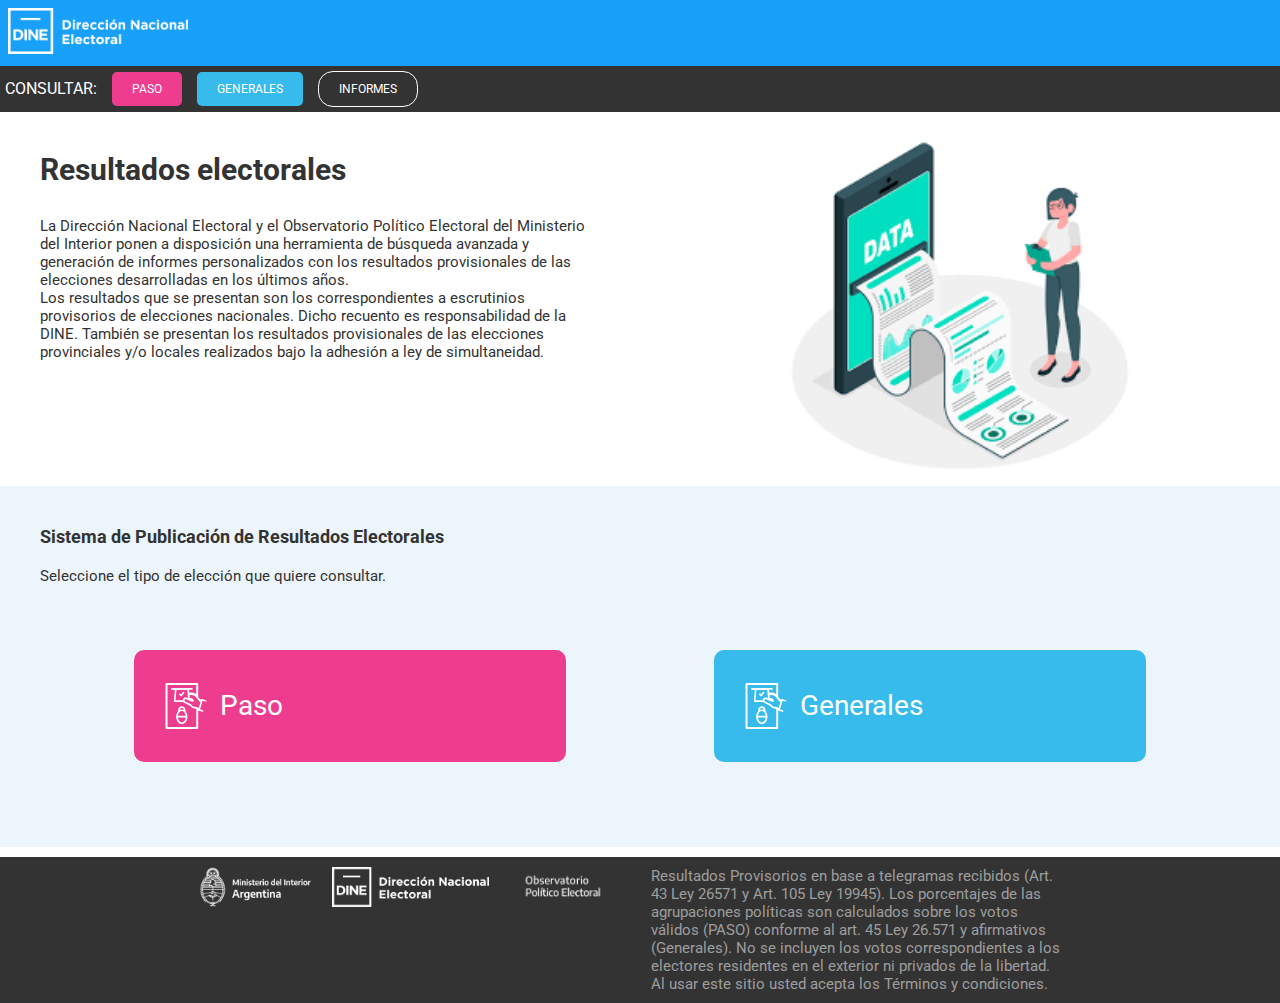
<file: index.html>
<!DOCTYPE html>

<head>
    <meta charset="UTF-8" />
    <meta name="viewport" content="width=device-width, initial-scale=1.0" />
    <title>Sistema de Publicación de Resultados Electorales</title>
    <link rel="shortcut icon" type="image/png" href="./img/icons/favicon-16x16.png">
    <!-- Estilos CSS -->
    <link rel="stylesheet" href="./css/common.css" />
    <link rel="stylesheet" href="./css/index.css">
    <link rel="stylesheet" href="https://cdnjs.cloudflare.com/ajax/libs/fontawesome/5.15.4/css/all.min.css"
        crossorigin="anonymous" referrerpolicy="no-referrer" />
</head>

<body>
    <header>
        <!--Barra de logo portal-->
        <div class="header-page">
            <a href="#"><img src="./img/Logo_DINE_negativo.png" alt="logo" class="logo"></a>
        </div>
        <!--Barra de menú principal-->
        <div class="header-menu">
            <ul>
                <li>CONSULTAR:</li>
                <li class="nav-paso"><a class="active" href="./paso.html">PASO</a></li>
                <li class="nav-generales"><a class="active" href="./generales.html">GENERALES</a></li>
                <li class="informes"><a class="active" href="./informes.html">INFORMES</a></li>
            </ul>
        </div>
    </header>
    <!-- Contenido principal de la página -->
    <main>
        <section id="sec-titulo">
            <div class="sec-titulo-content">
                <h2>Resultados electorales</h2>
                <p>La Dirección Nacional Electoral y el Observatorio Político Electoral del Ministerio
                    del Interior ponen a disposición una herramienta de búsqueda avanzada y generación
                    de informes personalizados con los resultados provisionales de las elecciones
                    desarrolladas en los últimos años.
                    <br>Los resultados que se presentan son los correspondientes a escrutinios provisorios de
                    elecciones nacionales. Dicho recuento es responsabilidad de la DINE. También se
                    presentan los resultados provisionales de las elecciones provinciales y/o locales
                    realizados bajo la adhesión a ley de simultaneidad.
                </p>
            </div>
            <div>
                <img src="/img/images.png" alt="data">
            </div>
        </section>
        <section id="sec-contenido">
            <div>
                <h3>Sistema de Publicación de Resultados Electorales</h3>
                <p>Seleccione el tipo de elección que quiere consultar.</p>
            </div>
            <div class="buttons-principales">
                <ul>
                    <li class="nav-paso">
                        <svg version="1.1" id="Capa_1" xmlns="http://www.w3.org/2000/svg"
                            xmlns:xlink="http://www.w3.org/1999/xlink" x="0px" y="0px" width="841.889px"
                            height="595.281px" viewBox="0 0 841.889 595.281" enable-background="new 0 0 841.889 595.281"
                            xml:space="preserve" class="v-icon__component theme--light"
                            style="font-size: 70px; height: 70px; width: 70px;">
                            <g>
                                <path fill="#FFFFFF"
                                    d="M671.434,227.503l-43.614-14.145c-2.358-1.179-4.716-1.179-8.252,1.179 c-2.357,1.179-4.715,3.536-4.715,5.894l-1.179,3.536c-9.431-8.251-22.396-20.039-34.185-35.363V31.827 c0-7.072-5.894-11.788-11.788-11.788H198.746c-7.073,0-11.788,5.895-11.788,11.788v530.448c0,7.072,4.715,11.787,11.788,11.787 h368.955c7.073,0,11.788-4.715,11.788-11.787V348.917c1.179,2.357,3.536,3.536,4.715,4.716l44.794,14.145c1.179,0,2.357,0,3.536,0 c4.715,0,8.251-2.357,9.43-7.072s-1.179-10.609-5.894-12.967l0,0l-34.185-11.787l30.648-102.554l34.185,10.608l0,0 c4.715,1.179,10.608-1.179,12.966-7.072C679.685,234.576,676.149,228.682,671.434,227.503z M555.914,550.487H210.533V43.615 h345.381v113.162c-29.47-25.934-77.799-21.218-83.693-20.039l-3.536-34.185h35.363c5.894,0,10.609-4.715,10.609-10.609 c0-5.894-4.716-10.608-10.609-10.608H262.4c-4.715,2.357-9.43,7.072-9.43,12.966c0,5.895,4.715,10.609,10.608,10.609h35.363 l-11.787,132.022c0,2.357,1.179,5.894,2.357,8.251c2.357,2.358,4.715,3.537,7.072,3.537h103.731 c5.895,9.43,15.324,12.966,16.503,14.145c0,0,29.47,15.324,51.866,24.755c12.967,5.894,15.324,9.43,20.039,14.145 c2.357,3.537,5.894,7.073,10.609,10.609c14.146,12.967,34.185,14.146,40.078,15.324l17.682,4.715L555.914,550.487z M456.897,203.927l-8.251-3.536c-1.179-1.179-17.682-8.251-31.827-3.536c-8.251,2.357-14.145,8.251-18.86,17.682 c-2.357,4.715-3.536,8.251-3.536,12.967h-87.229l10.608-122.593h130.844L456.897,203.927z M585.383,319.448l-42.436-11.788 c-1.179,0-2.357,0-3.536,0c0,0-17.682,0-28.291-9.431c-3.536-3.536-5.894-7.072-8.251-9.43 c-5.894-7.073-11.788-12.967-27.112-20.039c-22.396-9.431-50.687-24.755-51.865-24.755c0,0-7.073-3.536-9.431-9.43 c-1.179-3.536-1.179-7.072,1.179-10.609c2.357-4.715,4.716-5.894,7.073-7.072c5.894-2.357,14.145,1.179,17.682,2.357l62.475,25.933 c4.715,1.18,15.324,4.716,22.396-2.357c4.715-4.715,3.536-11.787-2.357-21.218c-10.609-16.503-29.469-20.039-37.721-20.039 c-1.179,0-2.357,0-2.357,0c-1.179,0-2.357,0-3.536,0l0,0l-4.716-36.542l-1.179-8.251c0,0,0,0,1.179,09c0,0,56.581-8.252,76.621,24.754c15.323,25.933,38.899,50.688,56.58,62.475L585.383,319.448z">
                                </path>
                                <path fill="#FFFFFF"
                                    d="M368.49,179.174c2.357,1.179,3.536,2.357,5.894,2.357l0,0l0,0c3.536,0,5.895-1.179,8.252-3.536 l29.469-35.363c3.536-4.715,2.357-10.609-1.179-14.146c-2.357-1.179-4.715-2.357-7.072-2.357c-2.358,0-4.716,1.179-7.073,3.536 l-12.966,15.324l-9.431,11.788l-5.894-4.716l-4.715-3.536c-4.716-3.536-10.609-2.357-14.146,2.357 c-3.536,4.716-2.357,10.609,2.357,14.146L368.49,179.174z">
                                </path>
                                <path fill="#FFFFFF"
                                    d="M427.428,359.526c0-2.357,0-3.536,0-5.894c0,0,0,0,0-1.18l0,0l0,0c0-28.29-20.039-50.688-44.793-50.688 c-24.755,0-44.794,22.397-44.794,50.688l0,0l0,0c0,2.358,0,4.716,0,7.073c-14.145,16.503-23.575,40.078-23.575,67.189l0,0l0,0 c0,48.33,30.648,88.408,68.369,88.408c37.72,0,68.368-40.078,68.368-88.408l0,0l0,0 C451.003,399.604,441.573,376.029,427.428,359.526z M382.635,495.085c-23.576,0-43.615-25.933-47.151-57.76h94.302 C427.428,469.152,407.389,495.085,382.635,495.085z M406.21,344.202c-7.073-3.536-15.324-5.894-23.575-5.894 c-8.252,0-16.503,2.357-23.576,5.894c3.537-12.967,12.967-21.218,23.576-21.218C394.422,321.805,403.853,331.235,406.21,344.202z M382.635,358.347c23.575,0,43.614,24.754,47.15,57.76h-94.302C339.02,383.101,359.059,358.347,382.635,358.347z">
                                </path>
                            </g>
                        </svg>
                        <a href="./paso.html">Paso</a>
                    </li>
                    <li class="nav-generales">
                        <svg version="1.1" id="Capa_1" xmlns="http://www.w3.org/2000/svg"
                            xmlns:xlink="http://www.w3.org/1999/xlink" x="0px" y="0px" width="841.889px"
                            height="595.281px" viewBox="0 0 841.889 595.281" enable-background="new 0 0 841.889 595.281"
                            xml:space="preserve" class="v-icon__component theme--light"
                            style="font-size: 70px; height: 70px; width: 70px;">
                            <g>
                                <path fill="#FFFFFF"
                                    d="M671.434,227.503l-43.614-14.145c-2.358-1.179-4.716-1.179-8.252,1.179 c-2.357,1.179-4.715,3.536-4.715,5.894l-1.179,3.536c-9.431-8.251-22.396-20.039-34.185-35.363V31.827 c0-7.072-5.894-11.788-11.788-11.788H198.746c-7.073,0-11.788,5.895-11.788,11.788v530.448c0,7.072,4.715,11.787,11.788,11.787 h368.955c7.073,0,11.788-4.715,11.788-11.787V348.917c1.179,2.357,3.536,3.536,4.715,4.716l44.794,14.145c1.179,0,2.357,0,3.536,0 c4.715,0,8.251-2.357,9.43-7.072s-1.179-10.609-5.894-12.967l0,0l-34.185-11.787l30.648-102.554l34.185,10.608l0,0 c4.715,1.179,10.608-1.179,12.966-7.072C679.685,234.576,676.149,228.682,671.434,227.503z M555.914,550.487H210.533V43.615 h345.381v113.162c-29.47-25.934-77.799-21.218-83.693-20.039l-3.536-34.185h35.363c5.894,0,10.609-4.715,10.609-10.609 c0-5.894-4.716-10.608-10.609-10.608H262.4c-4.715,2.357-9.43,7.072-9.43,12.966c0,5.895,4.715,10.609,10.608,10.609h35.363 l-11.787,132.022c0,2.357,1.179,5.894,2.357,8.251c2.357,2.358,4.715,3.537,7.072,3.537h103.731 c5.895,9.43,15.324,12.966,16.503,14.145c0,0,29.47,15.324,51.866,24.755c12.967,5.894,15.324,9.43,20.039,14.145 c2.357,3.537,5.894,7.073,10.609,10.609c14.146,12.967,34.185,14.146,40.078,15.324l17.682,4.715L555.914,550.487z M456.897,203.927l-8.251-3.536c-1.179-1.179-17.682-8.251-31.827-3.536c-8.251,2.357-14.145,8.251-18.86,17.682 c-2.357,4.715-3.536,8.251-3.536,12.967h-87.229l10.608-122.593h130.844L456.897,203.927z M585.383,319.448l-42.436-11.788 c-1.179,0-2.357,0-3.536,0c0,0-17.682,0-28.291-9.431c-3.536-3.536-5.894-7.072-8.251-9.43 c-5.894-7.073-11.788-12.967-27.112-20.039c-22.396-9.431-50.687-24.755-51.865-24.755c0,0-7.073-3.536-9.431-9.43 c-1.179-3.536-1.179-7.072,1.179-10.609c2.357-4.715,4.716-5.894,7.073-7.072c5.894-2.357,14.145,1.179,17.682,2.357l62.475,25.933 c4.715,1.18,15.324,4.716,22.396-2.357c4.715-4.715,3.536-11.787-2.357-21.218c-10.609-16.503-29.469-20.039-37.721-20.039 c-1.179,0-2.357,0-2.357,0c-1.179,0-2.357,0-3.536,0l0,0l-4.716-36.542l-1.179-8.251c0,0,0,0,1.179,09c0,0,56.581-8.252,76.621,24.754c15.323,25.933,38.899,50.688,56.58,62.475L585.383,319.448z">
                                </path>
                                <path fill="#FFFFFF"
                                    d="M368.49,179.174c2.357,1.179,3.536,2.357,5.894,2.357l0,0l0,0c3.536,0,5.895-1.179,8.252-3.536 l29.469-35.363c3.536-4.715,2.357-10.609-1.179-14.146c-2.357-1.179-4.715-2.357-7.072-2.357c-2.358,0-4.716,1.179-7.073,3.536 l-12.966,15.324l-9.431,11.788l-5.894-4.716l-4.715-3.536c-4.716-3.536-10.609-2.357-14.146,2.357 c-3.536,4.716-2.357,10.609,2.357,14.146L368.49,179.174z">
                                </path>
                                <path fill="#FFFFFF"
                                    d="M427.428,359.526c0-2.357,0-3.536,0-5.894c0,0,0,0,0-1.18l0,0l0,0c0-28.29-20.039-50.688-44.793-50.688 c-24.755,0-44.794,22.397-44.794,50.688l0,0l0,0c0,2.358,0,4.716,0,7.073c-14.145,16.503-23.575,40.078-23.575,67.189l0,0l0,0 c0,48.33,30.648,88.408,68.369,88.408c37.72,0,68.368-40.078,68.368-88.408l0,0l0,0 C451.003,399.604,441.573,376.029,427.428,359.526z M382.635,495.085c-23.576,0-43.615-25.933-47.151-57.76h94.302 C427.428,469.152,407.389,495.085,382.635,495.085z M406.21,344.202c-7.073-3.536-15.324-5.894-23.575-5.894 c-8.252,0-16.503,2.357-23.576,5.894c3.537-12.967,12.967-21.218,23.576-21.218C394.422,321.805,403.853,331.235,406.21,344.202z M382.635,358.347c23.575,0,43.614,24.754,47.15,57.76h-94.302C339.02,383.101,359.059,358.347,382.635,358.347z">
                                </path>
                            </g>
                        </svg>
                        <a href="./generales.html">Generales</a>
                    </li>
                </ul>
            </div>
        </section>
    </main>
    <!--Pie de página-->
    <footer>
        <div class="content-footer">
            <img src="img/icons/Ministerio-del-Interior_pluma.1ab9a7a7.png" alt="">
            <img src="img/icons/Logo_DINE_negativo.a88f983e.png" alt="">
            <img src="img/icons/logos_001-10.4430c8d5.png" alt="">
            <p>
                Resultados Provisorios en base a telegramas recibidos (Art. 43 Ley 26571 y Art. 105 Ley 19945). Los
                porcentajes de las agrupaciones políticas son calculados sobre los votos válidos (PASO) conforme al art.
                45
                Ley 26.571 y afirmativos (Generales). No se incluyen los votos correspondientes a los electores
                residentes en el exterior ni privados de la libertad. Al usar este sitio usted acepta los
                <a href="about:blank">Términos y condiciones.</a>
            </p>
        </div>
    </footer>
</body>
</html>
</file>
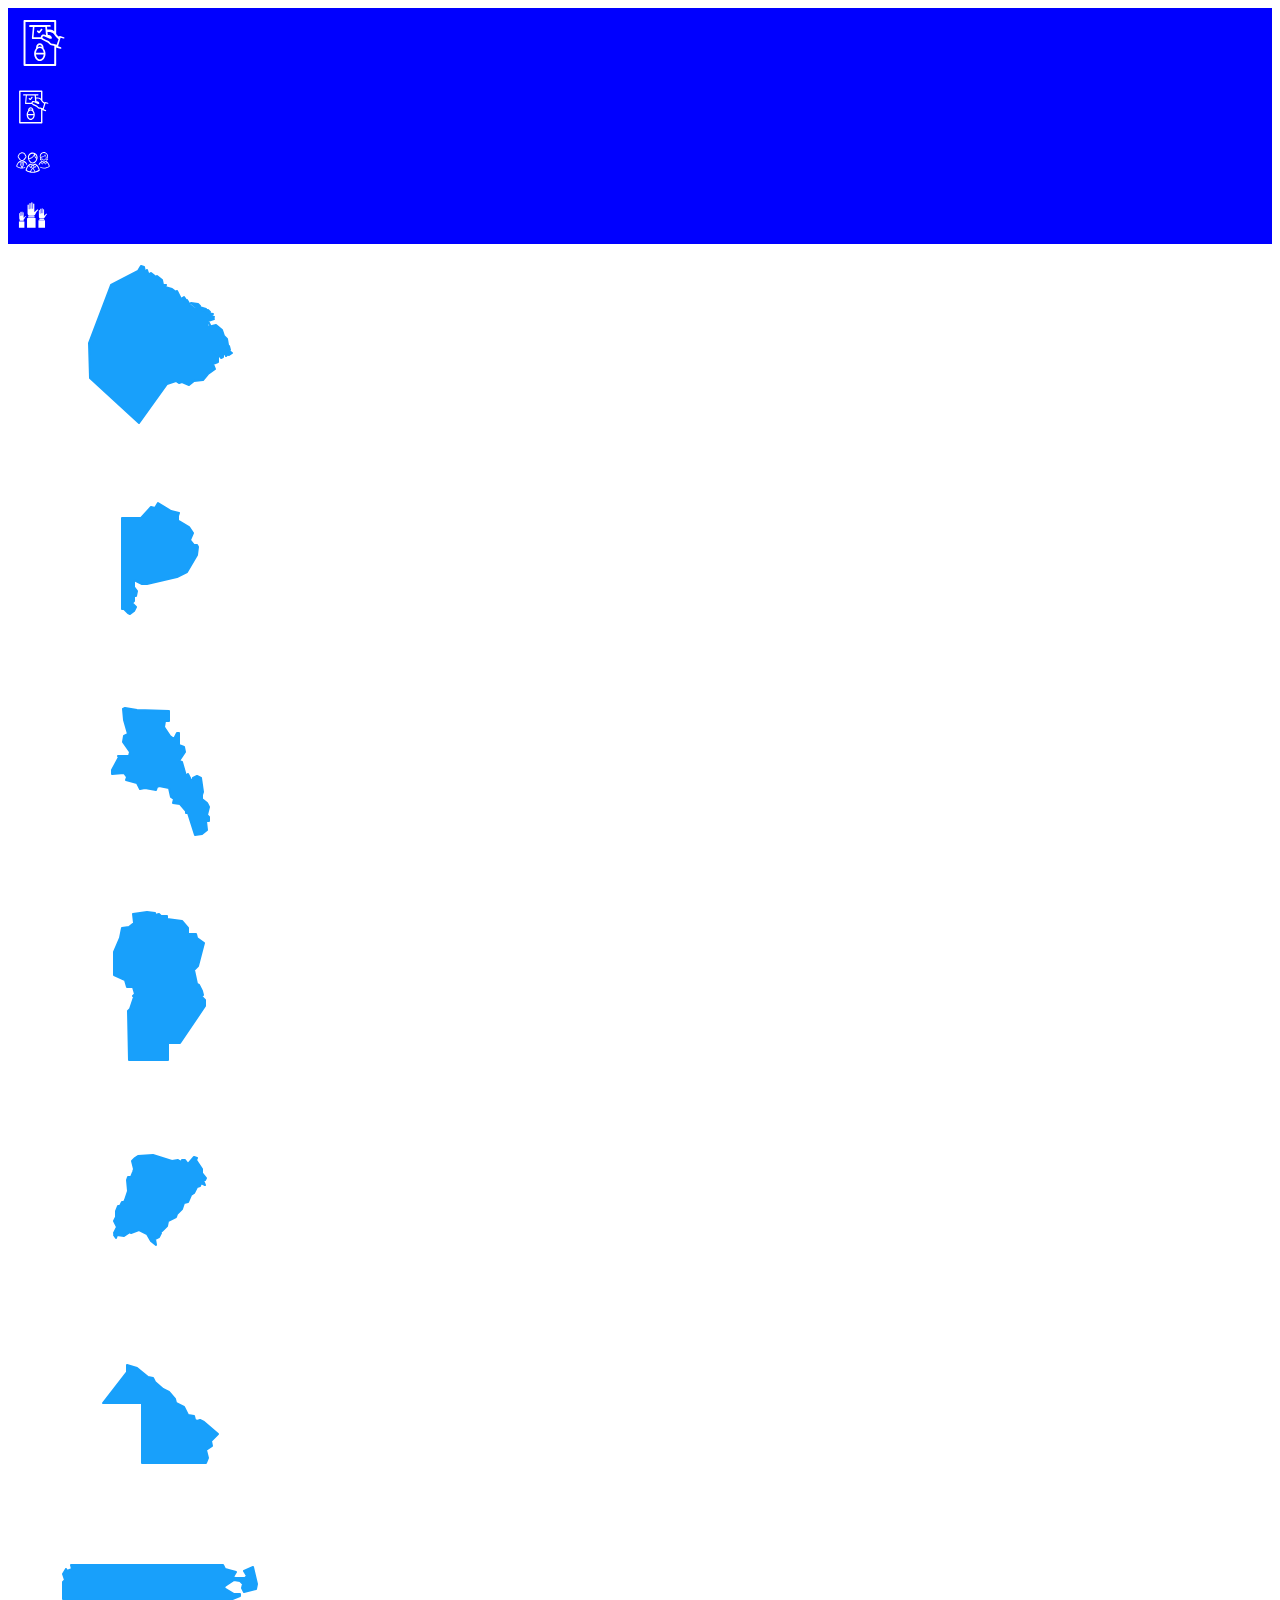
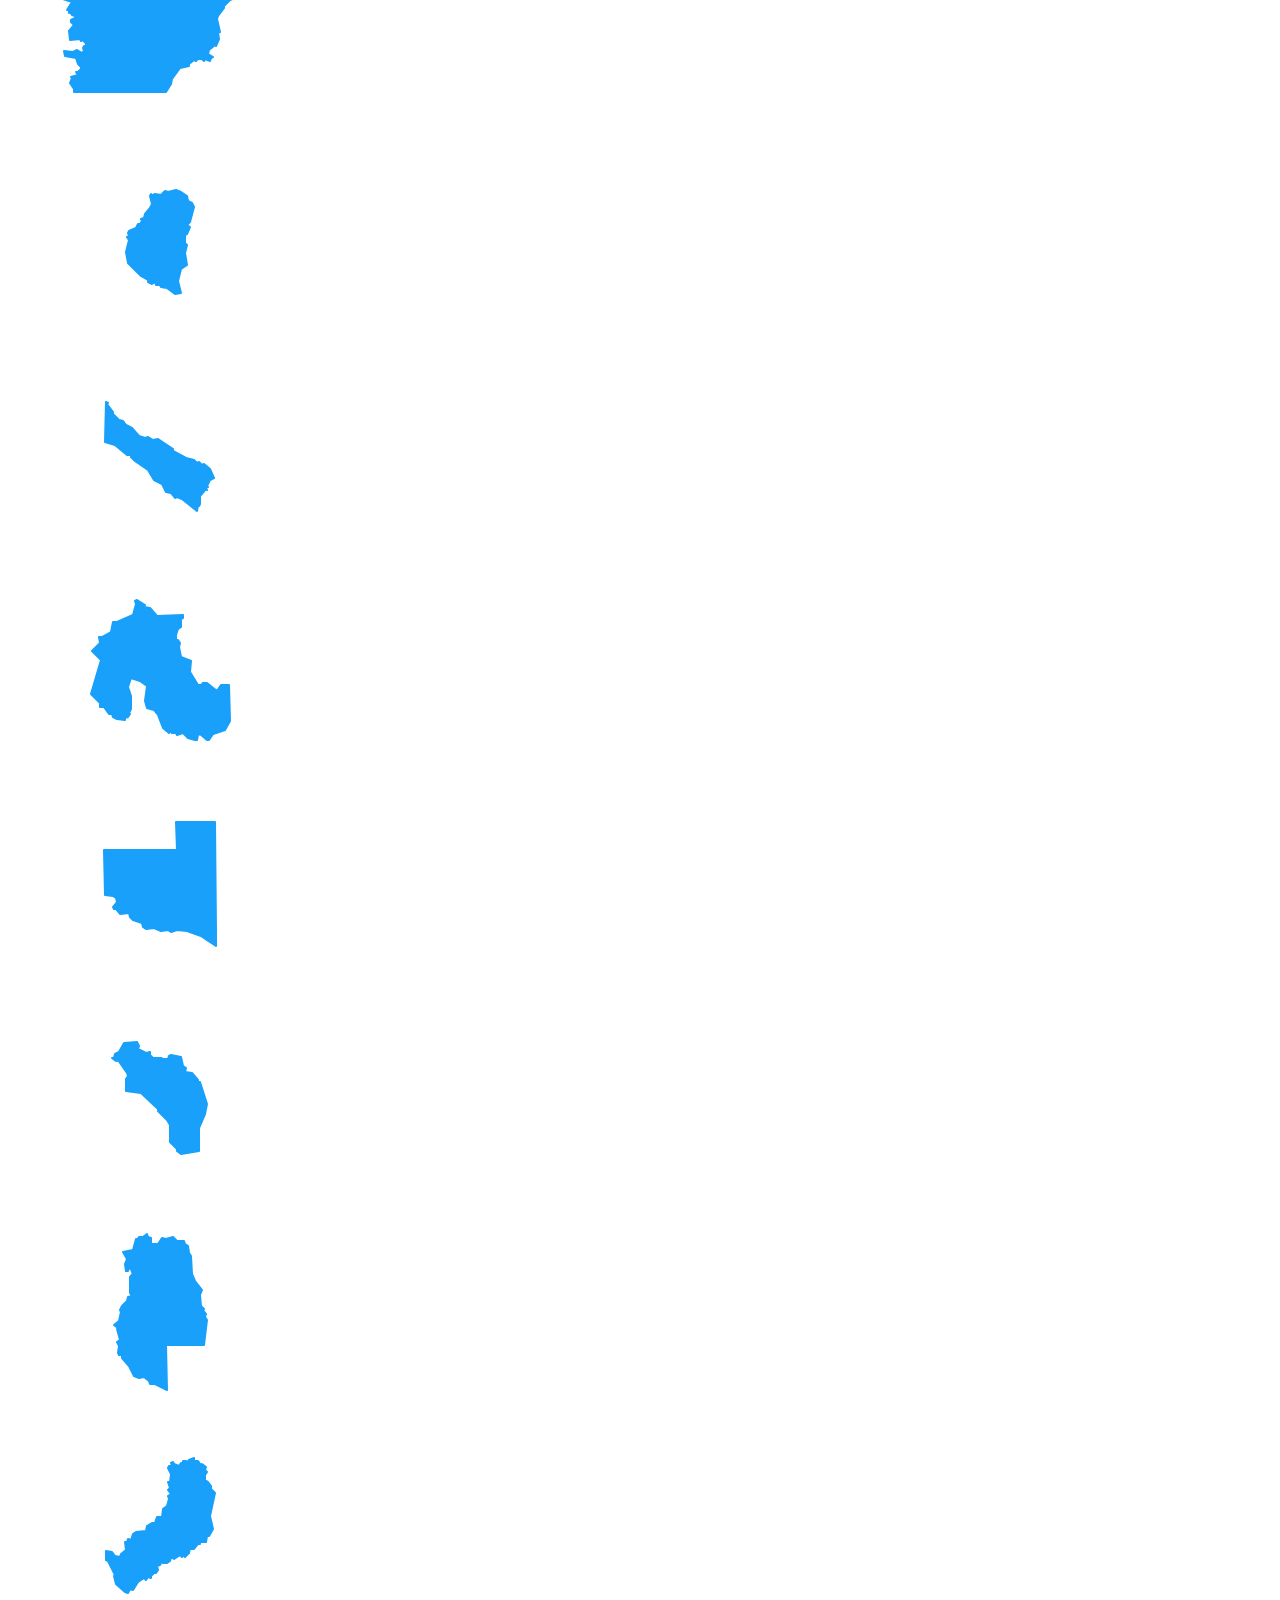
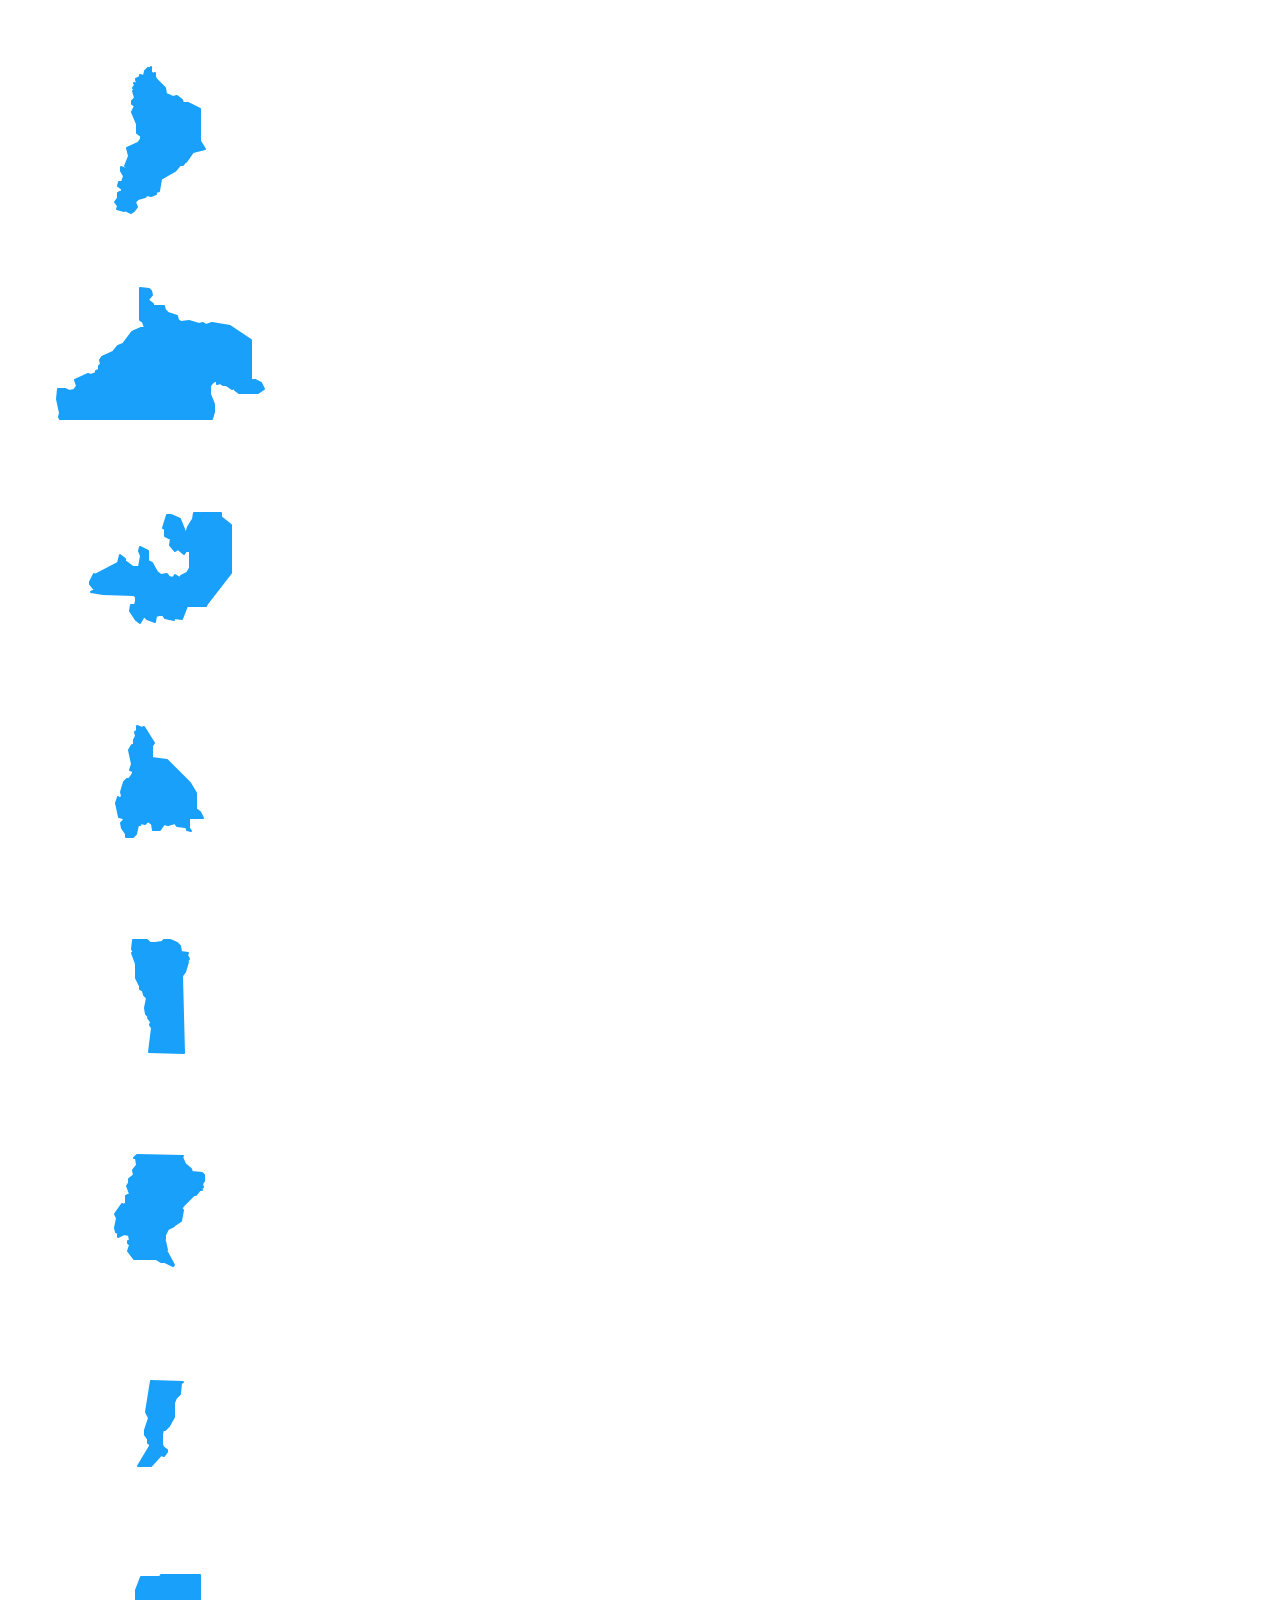
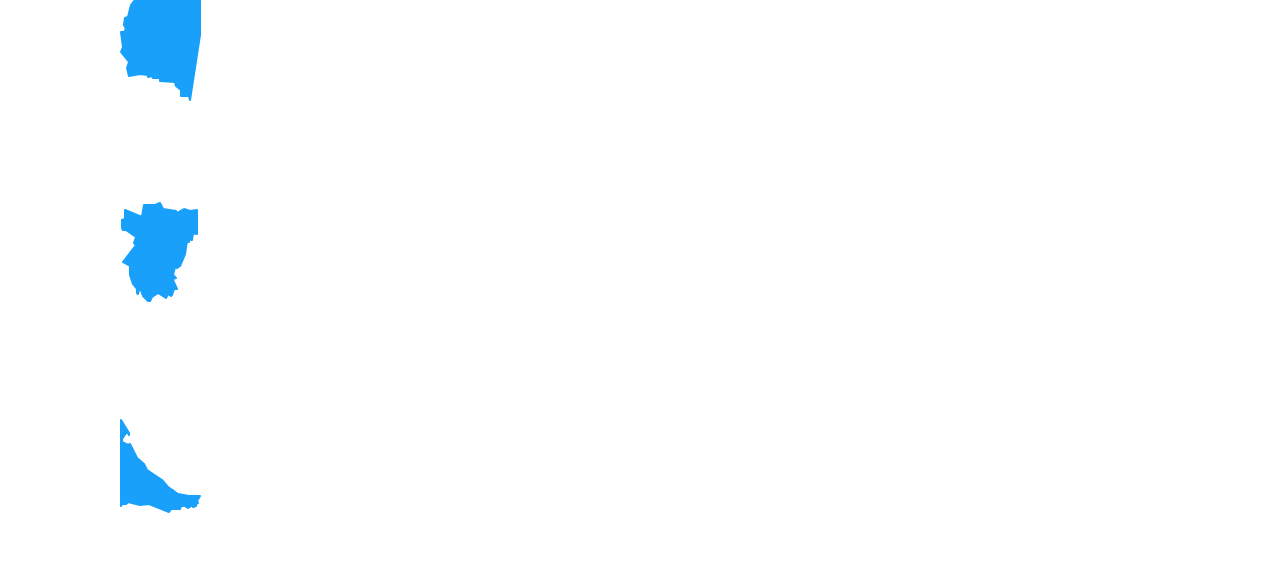
<file: iconosSVG.html>
<!DOCTYPE html>
<html lang="en">

<head>
    <meta charset="UTF-8">
    <meta name="viewport" content="width=device-width, initial-scale=1.0">
    <title>Document</title>
</head>

<body>
    <!--URNA-->
    <div style="background-color: blue;">
        <svg version="1.1" id="Capa_1" xmlns="http://www.w3.org/2000/svg" xmlns:xlink="http://www.w3.org/1999/xlink"
            x="0px" y="0px" width="841.889px" height="595.281px" viewBox="0 0 841.889 595.281"
            enable-background="new 0 0 841.889 595.281" xml:space="preserve" class="v-icon__component theme--light"
            style="font-size: 70px; height: 70px; width: 70px;">
            <g>
                <path fill="#FFFFFF"
                    d="M671.434,227.503l-43.614-14.145c-2.358-1.179-4.716-1.179-8.252,1.179 c-2.357,1.179-4.715,3.536-4.715,5.894l-1.179,3.536c-9.431-8.251-22.396-20.039-34.185-35.363V31.827 c0-7.072-5.894-11.788-11.788-11.788H198.746c-7.073,0-11.788,5.895-11.788,11.788v530.448c0,7.072,4.715,11.787,11.788,11.787 h368.955c7.073,0,11.788-4.715,11.788-11.787V348.917c1.179,2.357,3.536,3.536,4.715,4.716l44.794,14.145c1.179,0,2.357,0,3.536,0 c4.715,0,8.251-2.357,9.43-7.072s-1.179-10.609-5.894-12.967l0,0l-34.185-11.787l30.648-102.554l34.185,10.608l0,0 c4.715,1.179,10.608-1.179,12.966-7.072C679.685,234.576,676.149,228.682,671.434,227.503z M555.914,550.487H210.533V43.615 h345.381v113.162c-29.47-25.934-77.799-21.218-83.693-20.039l-3.536-34.185h35.363c5.894,0,10.609-4.715,10.609-10.609 c0-5.894-4.716-10.608-10.609-10.608H262.4c-4.715,2.357-9.43,7.072-9.43,12.966c0,5.895,4.715,10.609,10.608,10.609h35.363 l-11.787,132.022c0,2.357,1.179,5.894,2.357,8.251c2.357,2.358,4.715,3.537,7.072,3.537h103.731 c5.895,9.43,15.324,12.966,16.503,14.145c0,0,29.47,15.324,51.866,24.755c12.967,5.894,15.324,9.43,20.039,14.145 c2.357,3.537,5.894,7.073,10.609,10.609c14.146,12.967,34.185,14.146,40.078,15.324l17.682,4.715L555.914,550.487z M456.897,203.927l-8.251-3.536c-1.179-1.179-17.682-8.251-31.827-3.536c-8.251,2.357-14.145,8.251-18.86,17.682 c-2.357,4.715-3.536,8.251-3.536,12.967h-87.229l10.608-122.593h130.844L456.897,203.927z M585.383,319.448l-42.436-11.788 c-1.179,0-2.357,0-3.536,0c0,0-17.682,0-28.291-9.431c-3.536-3.536-5.894-7.072-8.251-9.43 c-5.894-7.073-11.788-12.967-27.112-20.039c-22.396-9.431-50.687-24.755-51.865-24.755c0,0-7.073-3.536-9.431-9.43 c-1.179-3.536-1.179-7.072,1.179-10.609c2.357-4.715,4.716-5.894,7.073-7.072c5.894-2.357,14.145,1.179,17.682,2.357l62.475,25.933 c4.715,1.18,15.324,4.716,22.396-2.357c4.715-4.715,3.536-11.787-2.357-21.218c-10.609-16.503-29.469-20.039-37.721-20.039 c-1.179,0-2.357,0-2.357,0c-1.179,0-2.357,0-3.536,0l0,0l-4.716-36.542l-1.179-8.251c0,0,0,0,1.179,09c0,0,56.581-8.252,76.621,24.754c15.323,25.933,38.899,50.688,56.58,62.475L585.383,319.448z">
                </path>
                <path fill="#FFFFFF"
                    d="M368.49,179.174c2.357,1.179,3.536,2.357,5.894,2.357l0,0l0,0c3.536,0,5.895-1.179,8.252-3.536 l29.469-35.363c3.536-4.715,2.357-10.609-1.179-14.146c-2.357-1.179-4.715-2.357-7.072-2.357c-2.358,0-4.716,1.179-7.073,3.536 l-12.966,15.324l-9.431,11.788l-5.894-4.716l-4.715-3.536c-4.716-3.536-10.609-2.357-14.146,2.357 c-3.536,4.716-2.357,10.609,2.357,14.146L368.49,179.174z">
                </path>
                <path fill="#FFFFFF"
                    d="M427.428,359.526c0-2.357,0-3.536,0-5.894c0,0,0,0,0-1.18l0,0l0,0c0-28.29-20.039-50.688-44.793-50.688 c-24.755,0-44.794,22.397-44.794,50.688l0,0l0,0c0,2.358,0,4.716,0,7.073c-14.145,16.503-23.575,40.078-23.575,67.189l0,0l0,0 c0,48.33,30.648,88.408,68.369,88.408c37.72,0,68.368-40.078,68.368-88.408l0,0l0,0 C451.003,399.604,441.573,376.029,427.428,359.526z M382.635,495.085c-23.576,0-43.615-25.933-47.151-57.76h94.302 C427.428,469.152,407.389,495.085,382.635,495.085z M406.21,344.202c-7.073-3.536-15.324-5.894-23.575-5.894 c-8.252,0-16.503,2.357-23.576,5.894c3.537-12.967,12.967-21.218,23.576-21.218C394.422,321.805,403.853,331.235,406.21,344.202z M382.635,358.347c23.575,0,43.614,24.754,47.15,57.76h-94.302C339.02,383.101,359.059,358.347,382.635,358.347z">
                </path>
            </g>
        </svg>

    </div>

    <!--Recuadros-->
    <div style="background-color: blue;">
        <svg version="1.1" id="Capa_1" xmlns="http://www.w3.org/2000/svg" xmlns:xlink="http://www.w3.org/1999/xlink"
            x="0px" y="0px" width="841.889px" height="595.281px" viewBox="0 0 841.889 595.281"
            enable-background="new 0 0 841.889 595.281" xml:space="preserve" class="v-icon__component theme--light"
            style="font-size: 50px; height: 50px; width: 50px;">
            <g>
                <path fill="#FFFFFF"
                    d="M671.434,227.503l-43.614-14.145c-2.358-1.179-4.716-1.179-8.252,1.179
                                                        c-2.357,1.179-4.715,3.536-4.715,5.894l-1.179,3.536c-9.431-8.251-22.396-20.039-34.185-35.363V31.827
                                                        c0-7.072-5.894-11.788-11.788-11.788H198.746c-7.073,0-11.788,5.895-11.788,11.788v530.448c0,7.072,4.715,11.787,11.788,11.787
                                                        h368.955c7.073,0,11.788-4.715,11.788-11.787V348.917c1.179,2.357,3.536,3.536,4.715,4.716l44.794,14.145c1.179,0,2.357,0,3.536,0
                                                        c4.715,0,8.251-2.357,9.43-7.072s-1.179-10.609-5.894-12.967l0,0l-34.185-11.787l30.648-102.554l34.185,10.608l0,0
                                                        c4.715,1.179,10.608-1.179,12.966-7.072C679.685,234.576,676.149,228.682,671.434,227.503z M555.914,550.487H210.533V43.615
                                                        h345.381v113.162c-29.47-25.934-77.799-21.218-83.693-20.039l-3.536-34.185h35.363c5.894,0,10.609-4.715,10.609-10.609
                                                        c0-5.894-4.716-10.608-10.609-10.608H262.4c-4.715,2.357-9.43,7.072-9.43,12.966c0,5.895,4.715,10.609,10.608,10.609h35.363
                                                        l-11.787,132.022c0,2.357,1.179,5.894,2.357,8.251c2.357,2.358,4.715,3.537,7.072,3.537h103.731
                                                        c5.895,9.43,15.324,12.966,16.503,14.145c0,0,29.47,15.324,51.866,24.755c12.967,5.894,15.324,9.43,20.039,14.145
                                                        c2.357,3.537,5.894,7.073,10.609,10.609c14.146,12.967,34.185,14.146,40.078,15.324l17.682,4.715L555.914,550.487z
                                                        M456.897,203.927l-8.251-3.536c-1.179-1.179-17.682-8.251-31.827-3.536c-8.251,2.357-14.145,8.251-18.86,17.682
                                                        c-2.357,4.715-3.536,8.251-3.536,12.967h-87.229l10.608-122.593h130.844L456.897,203.927z M585.383,319.448l-42.436-11.788
                                                        c-1.179,0-2.357,0-3.536,0c0,0-17.682,0-28.291-9.431c-3.536-3.536-5.894-7.072-8.251-9.43
                                                        c-5.894-7.073-11.788-12.967-27.112-20.039c-22.396-9.431-50.687-24.755-51.865-24.755c0,0-7.073-3.536-9.431-9.43
                                                        c-1.179-3.536-1.179-7.072,1.179-10.609c2.357-4.715,4.716-5.894,7.073-7.072c5.894-2.357,14.145,1.179,17.682,2.357l62.475,25.933
                                                        c4.715,1.18,15.324,4.716,22.396-2.357c4.715-4.715,3.536-11.787-2.357-21.218c-10.609-16.503-29.469-20.039-37.721-20.039
                                                        c-1.179,0-2.357,0-2.357,0c-1.179,0-2.357,0-3.536,0l0,0l-4.716-36.542l-1.179-8.251c0,0,0,0,1.179,0
                                                        c0,0,56.581-8.252,76.621,24.754c15.323,25.933,38.899,50.688,56.58,62.475L585.383,319.448z">
                </path>
                <path fill="#FFFFFF" d="M368.49,179.174c2.357,1.179,3.536,2.357,5.894,2.357l0,0l0,0c3.536,0,5.895-1.179,8.252-3.536
                                                        l29.469-35.363c3.536-4.715,2.357-10.609-1.179-14.146c-2.357-1.179-4.715-2.357-7.072-2.357c-2.358,0-4.716,1.179-7.073,3.536
                                                        l-12.966,15.324l-9.431,11.788l-5.894-4.716l-4.715-3.536c-4.716-3.536-10.609-2.357-14.146,2.357
                                                        c-3.536,4.716-2.357,10.609,2.357,14.146L368.49,179.174z">
                </path>
                <path fill="#FFFFFF"
                    d="M427.428,359.526c0-2.357,0-3.536,0-5.894c0,0,0,0,0-1.18l0,0l0,0c0-28.29-20.039-50.688-44.793-50.688
                                                        c-24.755,0-44.794,22.397-44.794,50.688l0,0l0,0c0,2.358,0,4.716,0,7.073c-14.145,16.503-23.575,40.078-23.575,67.189l0,0l0,0
                                                        c0,48.33,30.648,88.408,68.369,88.408c37.72,0,68.368-40.078,68.368-88.408l0,0l0,0
                                                        C451.003,399.604,441.573,376.029,427.428,359.526z M382.635,495.085c-23.576,0-43.615-25.933-47.151-57.76h94.302
                                                        C427.428,469.152,407.389,495.085,382.635,495.085z M406.21,344.202c-7.073-3.536-15.324-5.894-23.575-5.894
                                                        c-8.252,0-16.503,2.357-23.576,5.894c3.537-12.967,12.967-21.218,23.576-21.218C394.422,321.805,403.853,331.235,406.21,344.202z
                                                        M382.635,358.347c23.575,0,43.614,24.754,47.15,57.76h-94.302C339.02,383.101,359.059,358.347,382.635,358.347z">
                </path>
            </g>
        </svg>
    </div>
    <div style="background-color: blue;">
        <svg version="1.1" id="Layer_1" xmlns="http://www.w3.org/2000/svg" xmlns:xlink="http://www.w3.org/1999/xlink"
            x="0px" y="0px" width="841.889px" height="595.281px" viewBox="0 0 841.889 595.281"
            enable-background="new 0 0 841.889 595.281" xml:space="preserve" class="v-icon__component theme--light"
            style="font-size: 50px; height: 50px; width: 50px;">
            <title>comunidad</title>
            <path fill="#FFFFFF"
                d="M462.824,342.115h-0.59c-3.125-1.252-6.67-0.854-9.438,1.062c-10.771,7.341-23.424,11.436-36.453,11.797
                                                        c-13.2-0.436-26.022-4.519-37.043-11.797c-2.89-1.642-6.43-1.642-9.319,0c-54.148,26.779-76.682,98.859-71.845,112.897
                                                        c0.632,1.725,1.735,3.237,3.186,4.365c34.136,22.816,73.983,35.608,115.021,36.925c41.28-0.521,81.446-13.472,115.257-37.161
                                                        c1.454-1.173,2.557-2.724,3.186-4.482C539.387,440.739,516.973,368.659,462.824,342.115z M458.813,359.693
                                                        c5.067,2.88,9.848,6.237,14.275,10.027l-21.707,27.016l-21.353-26.426c10.135-1.979,19.866-5.647,28.784-10.854V359.693z
                                                        M434.039,395.084l-17.342,20.999c0,0,0,0.59,0,0.826c0,0.235,0,0,0-0.826l-17.224-20.999l17.578-21.471L434.039,395.084z
                                                        M373.992,359.693c8.952,5.199,18.728,8.83,28.902,10.735l-21.588,26.308l-22.061-27.252c4.616-3.762,9.55-7.117,14.746-10.027
                                                        V359.693z M315.007,447.464c5.307-26.169,17.715-50.372,35.863-69.957l25.6,32.088c1.272,1.329,3,2.13,4.837,2.241
                                                        c1.824-0.022,3.548-0.841,4.719-2.241l4.837-5.898l12.977,15.69l-31.853,52.497c-20.349-4.863-39.705-13.204-57.216-24.656
                                                        L315.007,447.464z M416.579,478.725c-10.703-0.196-21.366-1.381-31.852-3.539l31.852-52.143l32.088,52.496
                                                        c-10.662,1.965-21.481,2.952-32.323,2.95L416.579,478.725z M461.29,472.709l-32.441-52.851l12.977-15.69l4.955,5.898
                                                        c1.138,1.441,2.883,2.27,4.719,2.242l0,0c1.824-0.023,3.548-0.842,4.719-2.242l25.718-32.56
                                                        c18.07,19.442,30.544,43.411,36.099,69.367c-17.312,11.868-36.609,20.539-56.979,25.6L461.29,472.709z">
            </path>
            <path fill="#FFFFFF" d="M416.462,340.935c45.3,0,81.753-54.856,81.753-100.157c1.717-45.184-33.521-83.204-78.705-84.92
                                                        s-83.204,33.521-84.92,78.706c-0.078,2.07-0.078,4.144,0,6.214C334.59,286.079,371.043,340.935,416.462,340.935z M480.756,240.778
                                                        c0,1.298,0,2.596,0,3.894c-18.168-6.606-25.364-40.229-27.842-56.98C470.381,199.714,480.797,219.574,480.756,240.778z
                                                        M352.05,240.778c0.387-35.316,29.094-63.76,64.412-63.822c7.58,0.036,15.093,1.435,22.178,4.129
                                                        c-5.771,25.088-21.943,46.535-44.475,58.985c-12.627,7.394-27.523,9.911-41.88,7.079C352.168,244.553,352.05,242.666,352.05,240.778
                                                        z M362.549,260.244c13.056-0.269,25.851-3.71,37.278-10.028c19.154-10.271,34.437-26.506,43.531-46.244
                                                        c4.719,20.645,14.864,47.188,35.392,53.087c-6.96,32.56-33.268,66.418-62.406,66.418s-54.03-32.089-61.816-63.94
                                                        C357.182,259.952,359.863,260.188,362.549,260.244z"></path>
            <path fill="#FFFFFF"
                d="M542.454,249.036l0.944,3.186c0.522,1.727,0.839,3.508,0.943,5.309l0,0c-0.551,1.18-1.966,3.657-4.247,7.433
                                                        l-1.062,1.77c-1.563,2.695-1.181,6.096,0.943,8.376c6.438,6.525,14.637,11.034,23.595,12.977c0.584,0.114,1.185,0.114,1.77,0
                                                        c3.892,0.367,7.345-2.489,7.713-6.381c0.352-3.722-2.251-7.075-5.943-7.658c-4.577-1.021-8.934-2.859-12.859-5.427
                                                        c1.602-2.582,2.87-5.356,3.775-8.258c0.116-1.177,0.116-2.362,0-3.539c-0.062-3.077-0.537-6.133-1.416-9.083l-0.943-3.422
                                                        c0-1.298-0.826-2.595-1.18-3.893v-1.18c-3.318-7.425-5.047-15.462-5.073-23.595c0.729-30.418,25.977-54.486,56.395-53.759
                                                        s54.486,25.977,53.759,56.395c-0.187,7.795-2.025,15.461-5.395,22.492l-2.124,7.433c-0.941,3.021-1.457,6.157-1.533,9.319
                                                        c-0.116,1.177-0.116,2.362,0,3.539c-0.056,0.352-0.056,0.71,0,1.062c0.976,2.515,2.201,4.926,3.657,7.196
                                                        c-2.936,1.979-6.159,3.49-9.556,4.483c-3.891,0.815-6.383,4.629-5.567,8.52c0.815,3.89,4.63,6.382,8.52,5.566
                                                        c0.443-0.093,0.877-0.228,1.294-0.401c7.512-2.082,14.32-6.159,19.701-11.797c2.093-2.286,2.518-5.642,1.062-8.376l-1.062-1.77
                                                        c-0.943-1.534-3.421-5.663-4.246-7.314v-0.59c0.017-1.81,0.336-3.604,0.943-5.309c0.59-2.478,1.298-4.837,1.77-6.371
                                                        c15.945-34.834,0.633-75.999-34.201-91.944s-75.999-0.633-91.944,34.201c-8.279,18.087-8.396,38.857-0.319,57.036L542.454,249.036z">
            </path>
            <path fill="#FFFFFF" d="M642.375,297.64c-2.532-1.03-5.412-0.72-7.668,0.825c-8.872,5.963-19.276,9.24-29.965,9.438
                                                        c-10.801-0.386-21.289-3.732-30.318-9.674c-2.138-1.544-4.956-1.771-7.313-0.59l0,0c-23.636,13.269-41.938,34.323-51.789,59.575
                                                        c3.657,4.247,7.078,8.612,10.263,12.977c5.804-16.099,14.791-30.863,26.426-43.413l24.42,27.134
                                                        c0.923,1.054,2.257,1.656,3.657,1.651l0,0c1.508-0.124,2.886-0.899,3.775-2.124l20.526-29.729l20.881,30.201
                                                        c0.928,1.18,2.285,1.943,3.775,2.123l0,0c1.43-0.02,2.79-0.615,3.774-1.651l24.893-27.134c15.105,16.03,25.513,35.905,30.082,57.452
                                                        c-24.783,16.33-53.728,25.214-83.405,25.6c-22.516-0.792-44.649-6.045-65.12-15.454c3.217,5.863,6.131,11.888,8.73,18.05
                                                        c18.353,6.987,37.713,10.971,57.334,11.797c33.779-0.463,66.647-11.022,94.376-30.318c1.199-0.993,2.098-2.301,2.596-3.775
                                                        C705.608,378.923,687.204,319.819,642.375,297.64z M579.615,342.705l-20.881-22.65c3.726-2.86,7.67-5.425,11.797-7.668
                                                        c7.562,4.349,15.827,7.343,24.42,8.848L579.615,342.705z M629.989,342.705l-14.864-21.353c8.595-1.564,16.855-4.598,24.42-8.966
                                                        c4.164,2.182,8.113,4.749,11.797,7.668L629.989,342.705z"></path>
            <path fill="#FFFFFF"
                d="M628.337,190.877c-1.385-2.284-4.359-3.014-6.644-1.628c-1.115,0.676-1.91,1.773-2.204,3.044
                                                        c-6.253,27.959-24.774,29.492-39.639,30.79c-8.729,0.708-18.639,1.651-18.639,11.207c0,24.185,19.465,53.323,43.53,53.323
                                                        c24.066,0,43.649-29.139,43.649-53.323C643.531,219.045,636.794,204.462,628.337,190.877z M604.743,278.057
                                                        c-17.932,0-33.976-24.42-34.094-43.649c3.214-1.169,6.607-1.768,10.027-1.77c13.213-1.18,34.447-2.949,44.711-27.251
                                                        c5.456,9.175,9.925,18.903,13.331,29.021C638.719,253.637,622.792,278.057,604.743,278.057z">
            </path>
            <path fill="#FFFFFF" d="M313.709,362.996c3.304-4.011,6.843-7.903,10.5-11.797c-10.078-22.699-27.316-41.47-49.076-53.44l0,0
                                                        c-2.572-1.03-5.487-0.721-7.786,0.825c-8.815,5.99-19.19,9.271-29.847,9.438c-10.771-0.347-21.232-3.697-30.2-9.674
                                                        c-2.422-1.345-5.365-1.345-7.786,0c-44.476,22.061-62.879,81.046-58.985,92.606c0.544,1.449,1.483,2.717,2.713,3.657
                                                        c28.015,18.697,60.712,29.161,94.377,30.201c16.017-0.268,31.911-2.851,47.188-7.669c1.908-5.903,4.153-11.693,6.724-17.341
                                                        c-14.479,5.61-29.701,9.067-45.183,10.263l25.01-51.553c1.152-2.354,0.273-5.196-2.005-6.488l-10.146-5.898l21.234-27.605
                                                        C295.008,330.396,306.432,345.669,313.709,362.996z M153.741,384.349c5.684-25.848,19.895-49.032,40.346-65.828l21.234,27.487
                                                        l-10.146,5.898c-2.234,1.332-3.06,4.165-1.887,6.488l24.892,51.554C201.697,407.4,176.191,398.629,153.741,384.349z
                                                        M232.192,396.146l-18.285-37.751l10.971-6.488c1.257-0.7,2.157-1.9,2.478-3.304c0.226-1.408-0.114-2.85-0.943-4.011l-24.303-32.088
                                                        l0,0c9.059,5.185,19.108,8.401,29.493,9.438c0.472,22.65,0.708,55.564,0.59,73.731V396.146z M247.764,344.593
                                                        c-1.677,2.163-1.283,5.275,0.879,6.952c0.171,0.132,0.35,0.253,0.536,0.362l10.972,6.488l-17.932,38.341c0-12.505,0-35.392,0-74.204
                                                        c10.56-1.072,20.771-4.369,29.965-9.673l0,0L247.764,344.593z">
            </path>
            <path fill="#FFFFFF"
                d="M180.521,255.171c5.19,10.382,23.594,41.525,56.743,41.525c33.15,0,51.554-31.144,56.744-41.525
                                                        c7.55-3.822,12.906-10.921,14.511-19.229c4.03-10.152,3.024-21.612-2.714-30.908c-1.321-1.697-2.869-3.205-4.601-4.482
                                                        c-9.042-35.281-44.972-56.552-80.253-47.51c-23.321,5.977-41.532,24.188-47.509,47.51c-1.962,1.255-3.68,2.854-5.073,4.719
                                                        c-5.66,9.234-6.664,20.588-2.713,30.672C167.249,244.36,172.775,251.508,180.521,255.171z M180.521,214.235
                                                        c1.003-1.31,2.491-2.16,4.129-2.359l0,0c0.77,0.139,1.506-0.372,1.645-1.142c0.003-0.013,0.005-0.025,0.007-0.038
                                                        c3.3-27.756,28.475-47.581,56.23-44.281c23.217,2.76,41.521,21.064,44.28,44.281c0.178,0.805,0.959,1.325,1.77,1.18
                                                        c1.693,0.124,3.247,0.987,4.247,2.359c1.651,2.241,3.067,7.078,0,17.342c-1.415,4.954-4.247,10.735-8.848,9.438
                                                        c-0.716-0.241-1.494,0.122-1.77,0.825c-7.668,19.584-24.892,39.284-45.772,39.284s-38.223-19.818-45.891-39.52
                                                        c-0.238-0.571-0.797-0.944-1.416-0.944l0,0c-4.601,1.534-7.55-4.364-8.966-9.319c-2.595-10.027-1.18-14.864,0.473-17.105H180.521z">
            </path>
        </svg>
    </div>
    <div style="background-color: blue;">
        <svg version="1.1" id="Layer_1" xmlns="http://www.w3.org/2000/svg" xmlns:xlink="http://www.w3.org/1999/xlink"
            x="0px" y="0px" width="841.889px" height="595.281px" viewBox="0 0 841.889 595.281"
            enable-background="new 0 0 841.889 595.281" xml:space="preserve" class="v-icon__component theme--light"
            style="font-size: 50px; height: 50px; width: 50px;">
            <title>participacion</title>
            <path fill="#FFFFFF"
                d="M508.832,212.347c-2.05-2.229-4.488-4.068-7.195-5.427c-2.793-1.033-5.824-1.238-8.73-0.59
                c-1.705,0.26-3.37,0.735-4.955,1.416c-10.957,5.935-20.277,14.485-27.133,24.892c-4.26,6.344-10.35,11.24-17.46,14.038V116.909
                c1.236-5.799-2.462-11.501-8.261-12.737s-11.502,2.462-12.737,8.261c-0.315,1.476-0.315,3.001,0,4.477v70.782
                c0,2.802-2.271,5.073-5.073,5.073s-5.072-2.271-5.072-5.073V97.326c0.751-6.472-3.886-12.327-10.357-13.079
                c-0.048-0.006-0.095-0.011-0.143-0.016c-6.479,0.673-11.188,6.473-10.515,12.953c0.005,0.047,0.011,0.095,0.016,0.142v90.247
                c0,2.802-2.271,5.073-5.072,5.073c-2.802,0-5.073-2.271-5.073-5.073v-80.81c0.771-6.364-3.682-12.18-10.027-13.095
                c-6.48,0.673-11.188,6.473-10.515,12.953c0.005,0.047,0.01,0.095,0.016,0.142v90.365c0,2.802-2.271,5.073-5.073,5.073
                s-5.072-2.271-5.072-5.073v-61.816c0.751-6.472-3.886-12.327-10.357-13.079c-0.048-0.005-0.095-0.011-0.143-0.016
                c-6.48,0.674-11.188,6.473-10.515,12.953c0.005,0.047,0.01,0.095,0.016,0.142v128.234c-1.572,18.48,6.725,36.419,21.824,47.188
                h81.636c11.325-6.8,20.806-16.28,27.605-27.605c2.595-4.837,4.837-9.319,7.078-13.566c6.687-16.377,16.459-31.315,28.785-44.003
                c3.446-2.846,7.115-5.409,10.971-7.668c1.093-0.64,1.863-1.711,2.123-2.949C509.631,214.033,509.414,213.078,508.832,212.347z">
            </path>
            <path fill="#FFFFFF" d="M328.573,348.25h127.645c4.495,0,8.14,3.645,8.14,8.14l0,0v154.66l0,0H320.552l0,0V356.272
                C320.615,351.868,324.17,348.313,328.573,348.25z"></path>
            <rect x="339.073" y="317.695" fill="#FFFFFF" width="108.061" height="22.533"></rect>
            <path fill="#FFFFFF" d="M657.24,282.422c-1.578-1.706-3.458-3.105-5.544-4.129c-2.162-0.592-4.444-0.592-6.606,0
                c-1.346,0.213-2.655,0.61-3.894,1.18c-8.328,4.552-15.416,11.073-20.645,18.993c-3.306,4.799-7.938,8.529-13.331,10.736v-99.804
                c1.083-4.431-1.632-8.899-6.062-9.982c-4.431-1.082-8.899,1.632-9.982,6.062c-0.314,1.288-0.314,2.632,0,3.92V263.9
                c0.207,2.307-1.473,4.354-3.774,4.602c-2.343-0.122-4.143-2.12-4.021-4.462c0.002-0.047,0.005-0.093,0.009-0.14v-69.484
                c1.083-4.431-1.632-8.899-6.062-9.981c-4.431-1.083-8.899,1.631-9.982,6.062c-0.314,1.288-0.314,2.632,0,3.92v69.013
                c0.373,2.117-1.041,4.137-3.159,4.51c-2.117,0.372-4.136-1.042-4.509-3.159c-0.078-0.447-0.078-0.904,0-1.351v-61.816
                c0.939-4.463-1.918-8.843-6.381-9.781c-4.463-0.939-8.842,1.917-9.781,6.381c-0.235,1.121-0.235,2.279,0,3.4v69.721
                c0.737,2.02-0.303,4.255-2.322,4.992c-2.02,0.736-4.254-0.303-4.991-2.322c-0.315-0.862-0.315-1.808,0-2.67v-47.188
                c0.938-4.463-1.918-8.842-6.381-9.781s-8.843,1.918-9.781,6.381c-0.236,1.121-0.236,2.279,0,3.4v98.152
                c-1.186,13.88,4.937,27.377,16.162,35.627h62.524c8.877-5.241,16.299-12.623,21.588-21.471l5.309-10.382
                c5.146-12.51,12.633-23.922,22.061-33.622c2.67-2.135,5.467-4.104,8.376-5.898c0.834-0.489,1.431-1.3,1.652-2.241
                C657.869,283.641,657.694,282.938,657.24,282.422z"></path>
            <path fill="#FFFFFF" d="M519.332,386.472h97.68c3.453,0,6.252,2.799,6.252,6.252v117.971l0,0H512.608l0,0V392.724
                c-0.01-3.453,2.781-6.26,6.234-6.27C519.006,386.454,519.169,386.46,519.332,386.472z">
            </path>
            <rect x="527.354" y="363.114" fill="#FFFFFF" width="82.698" height="17.224"></rect>
            <path fill="#FFFFFF" d="M304.508,320.173c-1.309-1.415-2.869-2.575-4.602-3.421c-1.851-0.524-3.812-0.524-5.662,0l-3.186,0.943
                c-6.955,3.823-12.869,9.291-17.224,15.927c-2.748,4.048-6.654,7.173-11.207,8.966v-83.76c0.419-4.117-2.505-7.824-6.606-8.376
                c-4.149,0.493-7.14,4.218-6.725,8.376v45.536c0.135,1.95-1.337,3.641-3.287,3.774c-0.005,0.001-0.011,0.001-0.016,0.001
                c-1.909-0.187-3.322-1.861-3.186-3.775v-57.688c0.352-4.139-2.607-7.824-6.725-8.376c-4.116,0.552-7.075,4.237-6.724,8.376v57.688
                c0.343,1.792-0.831,3.523-2.623,3.866c-1.792,0.344-3.522-0.831-3.865-2.623c-0.079-0.41-0.079-0.832,0-1.243v-51.671
                c0.412-4.134-2.593-7.824-6.725-8.258c-4.1,0.493-7.071,4.144-6.725,8.258v57.688c0.001,1.759-1.425,3.186-3.184,3.187
                s-3.186-1.425-3.187-3.184c0-0.001,0-0.002,0-0.003v-39.049c0.352-4.139-2.607-7.824-6.725-8.376
                c-4.149,0.493-7.139,4.218-6.725,8.376v82.58c-1.079,11.861,4.222,23.405,13.921,30.318h52.144
                c7.469-4.531,13.645-10.91,17.931-18.521l4.483-8.612c4.286-10.447,10.533-19.979,18.403-28.077c2.212-1.854,4.58-3.511,7.078-4.954
                c0.715-0.38,1.199-1.085,1.298-1.888C305.219,321.508,305.073,320.68,304.508,320.173z">
            </path>
            <path fill="#FFFFFF" d="M189.368,406.999h81.518c2.867,0,5.19,2.324,5.19,5.191v98.859l0,0h-91.898l0,0V412.19
                C184.178,409.323,186.501,406.999,189.368,406.999z"></path>
            <rect x="195.975" y="387.534" fill="#FFFFFF" width="69.013" height="14.393"></rect>
        </svg>
    </div>


    <!--Mapas-->
    <!--//Ciudad Autónoma de Buenos Aires//-->
<svg height="210" width="800"><path class="leaflet-interactive" stroke="#18a0fb" stroke-opacity="1" stroke-width="2" stroke-linecap="round" stroke-linejoin="round" fill="#18a0fb" fill-opacity="1" fill-rule="evenodd" d="M182 61L179 56L176 58L178 56L176 53L173 55L169 47L168 48L164 45L157 43L158 41L155 41L154 36L149 32L148 33L143 29L142 30L145 32L140 29L138 32L137 30L140 29L139 26L137 28L136 23L133 22L130 27L103 41L81 99L82 134L131 179L159 140L168 137L171 139L174 138L181 141L186 137L195 136L200 130L207 125L205 120L210 118L210 112L205 107L210 110L213 114L215 113L215 110L217 110L218 112L219 111L217 109L221 111L224 109L220 106L222 106L221 102L218 102L216 104L215 103L217 102L212 102L220 101L219 95L216 92L214 86L208 81L200 83L199 80L201 79L202 81L200 77L206 75L203 75L203 73L206 73L201 71L205 70L199 69L198 68L202 68L200 66L195 67L194 66L198 65L188 62L192 62L190 60L183 59L189 64L187 65z"></path></svg>

<!--//Buenos Aires//-->
<svg height="210" width="800"><path class="leaflet-interactive" stroke="#18a0fb" stroke-opacity="1" stroke-width="2" stroke-linecap="round" stroke-linejoin="round" fill="#18a0fb" fill-opacity="1" fill-rule="evenodd" d="M171 55L163 53L150 45L147 50L143 49L133 60L114 60L114 151L116 151L120 155L122 156L126 153L128 149L124 145L126 143L126 138L128 138L129 133L126 129L126 122L134 126L139 126L169 119L179 114L189 97L190 89L189 87L186 87L182 82L185 75L181 69L171 63L170 64L170 58z"></path></svg>

<!--//Catamarca//-->
<svg height="210" width="800"><path class="leaflet-interactive" stroke="#18a0fb" stroke-opacity="1" stroke-width="2" stroke-linecap="round" stroke-linejoin="round" fill="#18a0fb" fill-opacity="1" fill-rule="evenodd" d="M194 123L195 120L193 106L189 104L185 106L185 108L183 108L180 102L178 104L174 90L171 89L177 80L176 75L171 73L171 61L169 61L166 67L162 64L156 55L157 49L161 49L161 39L129 38L117 36L115 37L116 48L120 62L116 64L115 70L122 80L121 84L110 84L111 85L104 98L104 102L116 101L119 105L118 108L129 111L132 117L137 116L148 118L149 115L151 114L161 116L163 125L166 127L165 131L172 132L178 139L178 141L180 141L187 163L194 162L199 158L198 149L201 149L201 145L199 143L201 135L199 131L194 127L194 124z"></path></svg>

<!--//Córdoba//-->
<svg height="210" width="800"><path class="leaflet-interactive" stroke="#18a0fb" stroke-opacity="1" stroke-width="2" stroke-linecap="round" stroke-linejoin="round" fill="#18a0fb" fill-opacity="1" fill-rule="evenodd" d="M125 101L127 108L125 110L126 111L122 123L120 125L121 174L160 174L160 157L172 157L197 120L197 114L193 110L195 109L194 105L191 99L189 98L186 84L190 80L196 57L189 52L188 48L180 48L180 42L174 35L159 33L159 30L153 30L151 28L147 29L147 27L139 26L125 28L126 37L121 41L114 42L112 52L106 66L106 89L117 94L119 101z"></path></svg>

<!--//Corrientes//-->
<svg height="210" width="800"><path class="leaflet-interactive" stroke="#18a0fb" stroke-opacity="1" stroke-width="2" stroke-linecap="round" stroke-linejoin="round" fill="#18a0fb" fill-opacity="1" fill-rule="evenodd" d="M106 135L108 138L109 135L116 136L122 132L123 133L131 130L139 134L143 141L148 145L147 139L151 137L153 133L152 131L154 131L159 126L160 121L168 117L169 114L174 109L176 103L180 102L183 95L186 93L189 87L192 86L193 83L197 85L195 80L197 80L198 78L194 73L194 69L188 60L189 58L186 57L180 64L177 60L174 60L173 62L170 60L164 61L145 55L130 56L127 58L124 61L126 69L125 72L123 77L120 77L119 80L120 91L117 100L116 102L114 102L112 106L110 106L108 111L108 117L106 121L109 127L106 133L107 135z"></path></svg>

<!--//Chaco//-->
<svg height="210" width="800"><path class="leaflet-interactive" stroke="#18a0fb" stroke-opacity="1" stroke-width="2" stroke-linecap="round" stroke-linejoin="round" fill="#18a0fb" fill-opacity="1" fill-rule="evenodd" d="M152 149L198 149L200 144L198 136L204 132L203 127L210 120L196 108L192 106L189 107L187 106L186 102L180 101L176 93L168 89L167 85L161 78L155 75L147 68L145 64L140 63L129 54L119 51L119 58L95 89L134 89L134 149z"></path></svg>

<!--//Chubut//-->
<svg height="210" width="800"><path class="leaflet-interactive" stroke="#18a0fb" stroke-opacity="1" stroke-width="2" stroke-linecap="round" stroke-linejoin="round" fill="#18a0fb" fill-opacity="1" fill-rule="evenodd" d="M94 37L63 37L64 41L59 43L58 41L55 46L57 52L55 54L55 71L64 74L59 82L61 82L61 85L62 84L64 87L67 88L67 90L63 92L63 94L66 97L61 103L62 112L72 111L73 113L75 112L78 116L78 118L76 118L75 120L76 123L74 125L69 122L65 124L56 123L57 128L68 130L70 136L73 139L73 141L70 144L68 144L70 147L63 149L64 150L62 155L66 161L66 164L158 164L163 156L164 151L172 140L181 138L181 136L186 132L188 133L190 131L194 131L196 133L197 131L202 133L203 130L205 129L200 126L201 122L207 117L208 118L211 111L210 105L212 104L209 91L210 88L216 80L216 78L222 72L232 68L232 66L226 66L216 60L217 58L226 52L232 53L235 56L234 60L236 64L248 61L249 56L245 39L236 43L239 48L237 50L227 50L225 49L228 44L217 41L215 37L105 37z"></path></svg>
<!--//Entre Rios//-->
<svg height="210" width="800"><path class="leaflet-interactive" stroke="#18a0fb" stroke-opacity="1" stroke-width="2" stroke-linecap="round" stroke-linejoin="round" fill="#18a0fb" fill-opacity="1" fill-rule="evenodd" d="M168 48L160 50L157 49L153 53L147 52L145 53L145 55L143 52L142 54L144 62L142 66L137 72L136 76L133 77L134 79L132 82L130 82L128 86L121 89L120 91L121 94L119 95L121 98L118 110L120 121L133 134L140 138L140 140L144 142L147 140L148 143L152 143L153 145L159 146L167 152L173 151L170 139L173 127L179 123L177 111L179 103L177 101L177 93L179 92L182 85L179 83L182 80L186 65L184 61L180 59L179 54L173 50z"></path></svg>

<!--//Formosa//-->
<svg height="210" width="800"><path class="leaflet-interactive" stroke="#18a0fb" stroke-opacity="1" stroke-width="2" stroke-linecap="round" stroke-linejoin="round" fill="#18a0fb" fill-opacity="1" fill-rule="evenodd" d="M98 46L97 86L107 89L119 99L123 99L123 101L127 105L140 114L146 124L154 128L158 136L163 137L167 142L169 141L174 143L189 155L190 149L191 150L192 148L192 140L198 133L199 134L198 132L200 131L199 130L202 124L206 122L202 113L196 108L194 109L191 106L189 107L186 104L178 102L165 95L165 93L150 83L145 84L140 81L137 82L131 80L124 72L118 69L115 65L111 64L105 58L105 56L99 48L100 47z"></path></svg>

<!--//Jujuy//-->
<svg height="210" width="800"><path class="leaflet-interactive" stroke="#18a0fb" stroke-opacity="1" stroke-width="2" stroke-linecap="round" stroke-linejoin="round" fill="#18a0fb" fill-opacity="1" fill-rule="evenodd" d="M190 115L182 102L183 91L173 87L171 77L172 73L170 70L168 70L168 65L170 59L173 57L173 49L175 48L175 45L149 46L142 38L136 37L137 35L129 30L127 31L128 34L125 45L109 52L105 52L103 62L94 67L91 67L92 73L84 81L93 90L83 124L92 133L92 137L96 137L101 144L104 144L105 147L109 149L117 150L117 148L120 147L122 144L121 143L123 139L123 126L120 117L123 108L132 111L139 116L137 131L139 138L146 140L150 145L155 158L161 163L162 161L164 163L168 163L169 165L175 163L180 168L187 170L189 170L190 165L192 164L199 170L201 170L205 164L217 160L222 151L221 115L213 115L209 121L199 113L195 113L193 115z"></path></svg>

<!--//La Pampa//-->
<svg height="210" width="800"><path class="leaflet-interactive" stroke="#18a0fb" stroke-opacity="1" stroke-width="2" stroke-linecap="round" stroke-linejoin="round" fill="#18a0fb" fill-opacity="1" fill-rule="evenodd" d="M208 148L207 38L168 38L169 66L96 66L97 111L105 112L108 114L109 118L105 123L106 125L108 125L112 130L121 129L122 133L125 136L134 139L135 143L138 145L146 144L153 147L160 146L163 148L169 146L179 147L193 152L208 162z"></path></svg>

<!--//La Rioja//-->
<svg height="210" width="800"><path class="leaflet-interactive" stroke="#18a0fb" stroke-opacity="1" stroke-width="2" stroke-linecap="round" stroke-linejoin="round" fill="#18a0fb" fill-opacity="1" fill-rule="evenodd" d="M153 60L145 60L142 57L142 54L138 55L130 51L131 48L129 44L116 45L111 54L107 56L106 60L104 60L108 63L110 62L119 75L120 78L118 81L118 93L133 95L150 111L150 113L159 122L162 127L162 144L169 151L169 153L173 156L191 153L191 130L197 116L199 106L192 84L190 84L190 82L184 75L177 74L178 70L175 68L173 59L163 57L161 58L160 61L155 61z"></path></svg>

<!--//Mendoza//-->
<svg height="210" width="800"><path class="leaflet-interactive" stroke="#18a0fb" stroke-opacity="1" stroke-width="2" stroke-linecap="round" stroke-linejoin="round" fill="#18a0fb" fill-opacity="1" fill-rule="evenodd" d="M124 60L125 61L122 65L122 81L124 84L120 85L119 89L114 94L112 98L113 100L111 109L106 113L110 116L109 117L112 128L109 130L111 134L110 141L111 143L114 143L114 146L121 154L126 164L131 166L136 165L141 169L142 172L147 172L159 178L158 133L196 133L199 108L197 105L198 102L195 98L196 97L193 94L192 83L194 78L187 69L184 62L183 44L181 41L180 34L177 32L176 29L169 29L165 25L158 27L154 26L150 32L143 32L143 26L140 25L139 22L135 25L131 25L130 27L128 27L125 38L115 40L119 47L117 52L118 59L120 59L121 56L123 57z"></path></svg>

<!--//Misiones//-->
<svg height="210" width="800"><path class="leaflet-interactive" stroke="#18a0fb" stroke-opacity="1" stroke-width="2" stroke-linecap="round" stroke-linejoin="round" fill="#18a0fb" fill-opacity="1" fill-rule="evenodd" d="M146 147L148 147L150 144L149 140L152 139L154 135L155 137L159 137L162 135L163 131L166 133L172 129L174 131L175 129L177 131L181 127L182 121L183 123L186 123L190 118L192 118L192 116L198 116L199 110L201 110L205 103L202 90L207 67L203 63L203 60L200 56L197 54L197 49L199 46L197 44L198 41L194 38L193 39L190 35L186 35L186 37L186 32L181 34L181 36L180 35L179 37L178 35L175 35L175 37L173 37L171 40L166 38L165 36L163 37L164 40L161 40L160 42L163 48L162 56L160 56L162 62L160 64L163 68L160 70L161 73L159 80L155 83L154 91L149 91L147 97L144 97L139 100L138 105L128 106L125 108L123 114L120 113L119 116L117 116L118 124L113 128L112 131L107 130L104 126L98 125L98 134L100 135L107 149L106 150L108 158L117 166L120 167L122 163L125 164L130 156L136 152L138 154L140 151L143 152L143 150L141 149L143 147L144 149z"></path></svg>

<!--//Neuquén//-->
<svg height="210" width="800"><path class="leaflet-interactive" stroke="#18a0fb" stroke-opacity="1" stroke-width="2" stroke-linecap="round" stroke-linejoin="round" fill="#18a0fb" fill-opacity="1" fill-rule="evenodd" d="M178 122L185 112L197 109L192 101L192 69L180 63L175 63L174 60L169 56L165 57L158 54L157 48L149 40L147 37L147 33L145 34L143 32L143 27L142 29L140 28L137 31L136 36L132 35L132 37L128 39L129 44L126 43L127 45L125 48L127 51L125 51L127 58L124 61L124 64L127 66L124 72L129 84L129 93L133 96L133 99L130 103L119 108L121 116L117 126L119 126L118 129L113 127L113 131L116 136L114 142L111 142L110 146L114 149L114 151L110 153L110 158L107 162L110 166L109 169L116 171L117 170L123 173L126 171L129 167L127 162L130 159L137 157L139 155L143 156L148 154L148 152L151 151L153 139L167 131L172 125L175 125L177 122z"></path></svg>

<!--//Río Negro//-->
<svg height="210" width="800"><path class="leaflet-interactive" stroke="#18a0fb" stroke-opacity="1" stroke-width="2" stroke-linecap="round" stroke-linejoin="round" fill="#18a0fb" fill-opacity="1" fill-rule="evenodd" d="M215 131L218 131L224 135L227 134L227 136L231 139L250 139L256 135L253 129L247 126L243 126L243 86L222 72L204 69L198 71L195 69L191 70L181 67L173 68L170 66L169 62L160 59L157 56L156 52L145 52L145 50L140 46L144 41L143 37L141 35L132 34L132 66L135 68L137 74L133 74L124 78L115 90L110 92L105 98L94 103L92 106L93 110L91 112L91 116L88 117L88 119L83 121L80 120L67 126L69 132L66 136L61 137L57 135L50 135L49 145L52 159L51 163L52 165L204 165L206 158L206 150L202 140L202 132L205 128L209 126L211 129L209 128L209 130L212 129z"></path></svg>

<!--//Salta//-->
<svg height="210" width="800"><path class="leaflet-interactive" stroke="#18a0fb" stroke-opacity="1" stroke-width="2" stroke-linecap="round" stroke-linejoin="round" fill="#18a0fb" fill-opacity="1" fill-rule="evenodd" d="M206 127L223 105L223 57L213 49L213 45L193 45L192 47L192 45L186 45L185 51L180 59L178 66L172 51L163 47L159 47L155 60L157 61L157 68L163 71L162 77L167 83L170 81L176 86L178 83L182 83L182 100L179 105L173 108L172 110L167 107L165 110L161 109L159 106L153 107L149 104L144 95L140 93L140 83L132 79L131 83L133 88L131 99L125 99L117 93L117 91L112 87L110 95L87 107L86 106L82 114L82 116L87 122L83 124L95 126L126 127L128 129L128 133L127 137L123 137L122 143L128 152L132 155L136 148L139 151L147 154L148 148L151 147L155 147L157 150L166 152L166 150L174 151L179 138L198 138L199 136z"></path></svg>

<!--//San Juan//-->
<svg height="210" width="800"><path class="leaflet-interactive" stroke="#18a0fb" stroke-opacity="1" stroke-width="2" stroke-linecap="round" stroke-linejoin="round" fill="#18a0fb" fill-opacity="1" fill-rule="evenodd" d="M124 93L121 97L119 97L116 100L113 110L114 114L112 117L110 115L108 121L111 135L115 136L116 138L113 141L114 146L118 152L118 155L125 155L128 152L130 143L132 143L133 141L137 142L141 138L141 140L144 142L145 148L152 148L156 142L160 143L167 141L169 144L177 145L179 146L179 148L183 149L181 146L181 136L195 136L192 130L188 127L188 111L182 101L159 78L144 76L144 64L146 61L136 45L134 46L129 44L129 49L127 50L128 54L126 58L126 64L124 63L121 68L124 82L122 88L125 89L125 91z"></path></svg>

<!--//San Luis//-->
<svg height="210" width="800"><path class="leaflet-interactive" stroke="#18a0fb" stroke-opacity="1" stroke-width="2" stroke-linecap="round" stroke-linejoin="round" fill="#18a0fb" fill-opacity="1" fill-rule="evenodd" d="M128 77L128 82L132 90L132 93L135 95L136 99L139 102L137 112L138 118L141 121L140 122L143 126L142 129L144 132L141 156L176 157L174 80L177 76L180 66L179 65L181 63L179 59L180 57L173 56L172 50L169 47L162 44L156 44L154 46L147 47L142 47L139 44L125 44L124 53L126 57L124 57L128 68L128 76z"></path></svg>

<!--//Santa Cruz//-->
<svg height="210" width="800"><path class="leaflet-interactive" stroke="#18a0fb" stroke-opacity="1" stroke-width="2" stroke-linecap="round" stroke-linejoin="round" fill="#18a0fb" fill-opacity="1" fill-rule="evenodd" d="M183 88L186 85L188 85L192 80L194 80L193 79L195 77L194 74L196 71L196 65L194 63L184 62L183 59L177 54L174 47L175 46L129 45L126 48L128 48L129 55L125 60L126 65L121 69L121 73L119 76L122 84L118 86L118 93L116 95L114 94L107 104L109 108L107 118L108 122L110 123L110 127L116 124L121 125L122 131L120 131L120 133L122 135L120 141L126 149L148 149L153 152L157 152L165 156L166 155L159 142L154 142L157 142L159 140L157 131L155 131L157 129L157 125L160 119L166 116L164 114L165 113L162 112L165 111L167 115L173 111L175 100L173 102L173 100L175 96L183 88z"></path></svg>

<!--//Santa Fe//-->
<svg height="210" width="800"><path class="leaflet-interactive" stroke="#18a0fb" stroke-opacity="1" stroke-width="2" stroke-linecap="round" stroke-linejoin="round" fill="#18a0fb" fill-opacity="1" fill-rule="evenodd" d="M143 57L138 88L141 94L137 106L137 111L140 115L140 119L142 120L142 122L130 142L143 142L153 131L156 132L159 128L159 126L155 123L154 120L154 110L155 106L157 106L161 102L166 93L166 79L168 74L172 70L173 59L175 58L143 57z"></path></svg>

<!--//Santiago del Estero//-->
<svg height="210" width="800"><path class="leaflet-interactive" stroke="#18a0fb" stroke-opacity="1" stroke-width="2" stroke-linecap="round" stroke-linejoin="round" fill="#18a0fb" fill-opacity="1" fill-rule="evenodd" d="M192 52L192 37L153 37L152 39L133 39L128 52L128 63L126 63L123 67L120 79L117 80L116 87L118 91L116 94L113 94L115 109L113 114L121 124L119 130L121 138L132 136L140 137L140 139L144 138L145 140L152 140L152 143L167 144L168 148L173 152L173 158L181 158L182 162L192 97z"></path></svg>

<!--//Tucumán//-->
<svg height="210" width="800"><path class="leaflet-interactive" stroke="#18a0fb" stroke-opacity="1" stroke-width="2" stroke-linecap="round" stroke-linejoin="round" fill="#18a0fb" fill-opacity="1" fill-rule="evenodd" d="M165 127L168 126L165 123L167 115L169 116L172 114L177 102L179 89L181 90L181 87L184 88L185 81L189 82L189 58L182 59L176 57L169 61L168 59L155 57L152 51L147 53L136 53L134 65L117 58L117 67L114 68L114 76L115 78L118 78L128 85L126 91L128 93L115 110L122 114L122 123L125 132L129 137L129 141L130 142L131 138L133 138L135 144L140 149L142 149L144 145L150 141L158 146L160 142L163 144L164 143L166 137L169 137L165 128z"></path></svg>

<!--//Tierra del Fuego, Antártida e Islas del Atlántico Sur//-->
<svg height="210" width="800"><path class="leaflet-interactive" stroke="#18a0fb" stroke-opacity="1" stroke-width="2" stroke-linecap="round" stroke-linejoin="round" fill="#18a0fb" fill-opacity="1" fill-rule="evenodd" d="M166 125L160 121L154 114L139 104L136 98L129 92L122 78L120 79L114 76L114 73L118 67L120 67L121 69L121 67L113 54L113 140L114 138L118 138L120 136L132 139L141 138L161 146L163 143L172 143L173 140L177 140L180 142L185 139L185 141L188 140L188 138L190 137L189 135L192 130L181 130L170 128L167 126z"></path></svg>

    
</body>

</html>
</file>
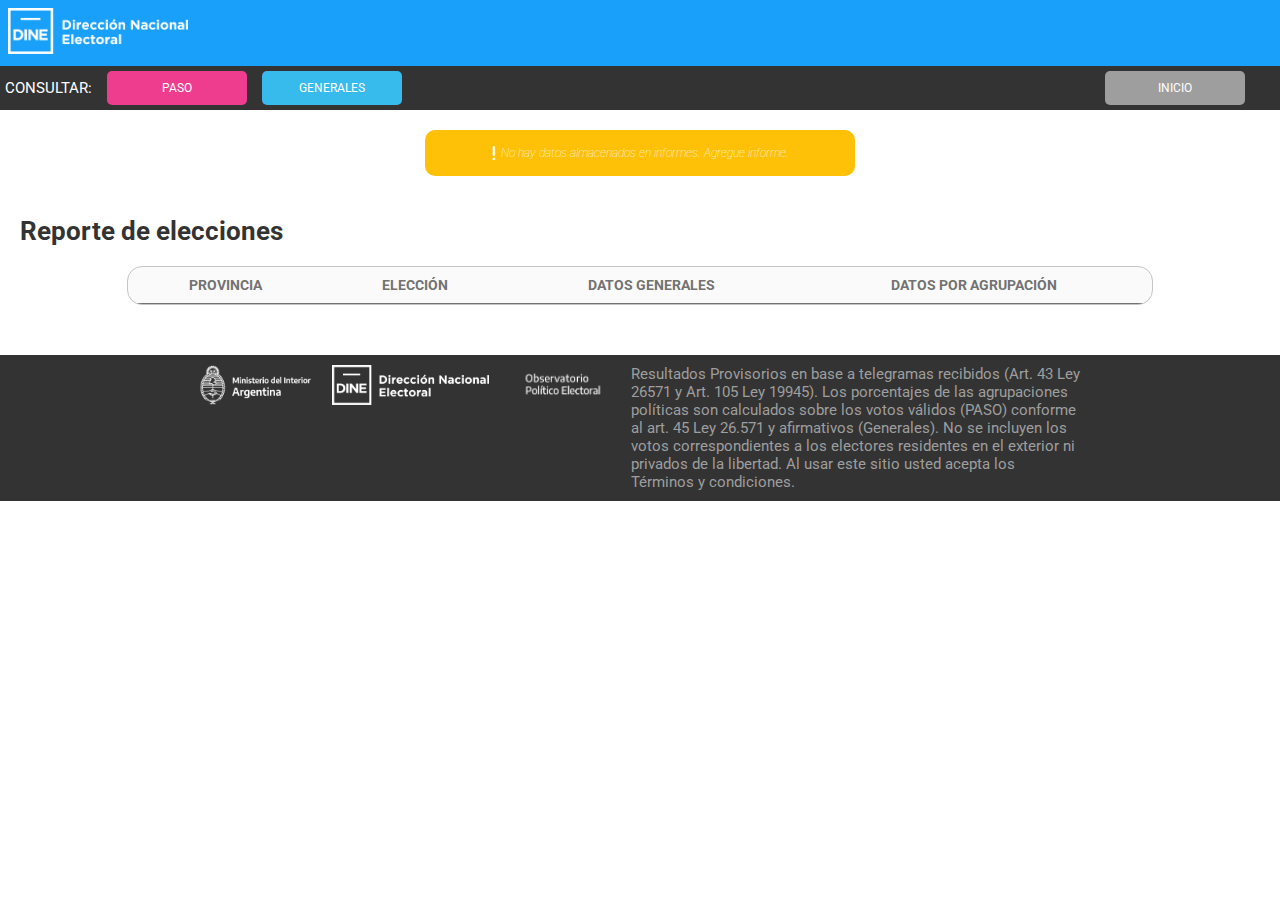
<file: informes.html>
<!DOCTYPE html>

<head>
    <meta charset="UTF-8" />
    <meta name="viewport" content="width=device-width, initial-scale=1.0" />
    <title>Sistema de Publicación de Resultados Electorales</title>
    <link rel="shortcut icon" type="image/png" href="./img/icons/favicon-16x16.png">
    <!-- Estilos CSS -->
    <link rel="stylesheet" href="./css/pages/informes.css">
    <link rel="stylesheet" href="./css/common.css">
    <link rel="stylesheet" href="https://cdnjs.cloudflare.com/ajax/libs/font-awesome/6.4.2/css/all.min.css"
        crossorigin="anonymous" referrerpolicy="no-referrer" />
    <script src="js/pages/informes.js" defer></script>
</head>

<body>
    <header>
        <!--Barra de logo portal-->
        <div class="header-page">
            <a href="./index.html"><img src="./img/Logo_DINE_negativo.png" alt="logo" class="logo"></a>
        </div>
        <!--Barra de menú principal-->
        <div class="header-menu">
            <ul>
                <li>
                    <p>CONSULTAR:</p>
                </li>
                <li class="nav-paso"><a class="active" href="./paso.html">PASO</a></li>
                <li class="nav-generales"><a class="active" href="./generales.html">GENERALES</a></li>
                <li class="inicio"><a class="active" href="./index.html">INICIO</a></li>
            </ul>
        </div>
    </header>
    <!-- Contenido principal de la página -->
    <main>
        <section id="sec-messages">
            <div class="yellow message">
                <i class="fa-solid fa-exclamation"></i>
                <p>La operación no se pudo completar</p>
            </div>
        </section>
        <section class="sec-titulo">
            <h1>Reporte de elecciones</h1>
        </section>
        <section id="sec-contenido">
            <div class="container-grilla-informes" id="container-grilla-informes">
                <table class="tabla-informes" id="tabla-informes">
                    <tr>
                        <th>Provincia</th>
                        <th>Elección</th>
                        <th>Datos Generales</th>
                        <th>Datos por Agrupación</th>
                    </tr>
                    <!-- <tr class="tabla-body" id="tabla-body"> -->
                    <!-- <td class="provincia">
                            <div class="flex-td">
                                <svg height="210" width="800">
                                    <path class="leaflet-interactive" stroke="#18a0fb" stroke-opacity="1"
                                        stroke-width="2" stroke-linecap="round" stroke-linejoin="round" fill="#18a0fb"
                                        fill-opacity="1" fill-rule="evenodd"
                                        d="M182 61L179 56L176 58L178 56L176 53L173 55L169 47L168 48L164 45L157 43L158 41L155 41L154 36L149 32L148 33L143 29L142 30L145 32L140 29L138 32L137 30L140 29L139 26L137 28L136 23L133 22L130 27L103 41L81 99L82 134L131 179L159 140L168 137L171 139L174 138L181 141L186 137L195 136L200 130L207 125L205 120L210 118L210 112L205 107L210 110L213 114L215 113L215 110L217 110L218 112L219 111L217 109L221 111L224 109L220 106L222 106L221 102L218 102L216 104L215 103L217 102L212 102L220 101L219 95L216 92L214 86L208 81L200 83L199 80L201 79L202 81L200 77L206 75L203 75L203 73L206 73L201 71L205 70L199 69L198 68L202 68L200 66L195 67L194 66L198 65L188 62L192 62L190 60L183 59L189 64L187 65z">
                                    </path>
                                </svg>
                            </div>
                        </td>
                        <td class="eleccion">
                            <div class="flex-td">
                                <p class="texto-elecciones-chico">Elecciones 2021 | Generales</p>
                                <p class="texto-path-chico">2021 > Generales > Provisorio > Senadores
                                    Nacionales > Buenos Aires</p>
                            </div>
                        </td>
                        <td class="datos-generales">
                            <div class="flex-td">
                                <div class="mesas-escrutadas">
                                    <svg version="1.1" id="Capa_1" xmlns="http://www.w3.org/2000/svg"
                                        xmlns:xlink="http://www.w3.org/1999/xlink" x="0px" y="0px" width="841.889px"
                                        height="595.281px" viewBox="0 0 841.889 595.281"
                                        enable-background="new 0 0 841.889 595.281" xml:space="preserve"
                                        class="v-icon__component theme--light"
                                        style="font-size: 50px; height: 50px; width: 50px;">
                                        <g>
                                            <path fill="#FFFFFF"
                                                d="M671.434,227.503l-43.614-14.145c-2.358-1.179-4.716-1.179-8.252,1.179
                                                                                c-2.357,1.179-4.715,3.536-4.715,5.894l-1.179,3.536c-9.431-8.251-22.396-20.039-34.185-35.363V31.827
                                                                                c0-7.072-5.894-11.788-11.788-11.788H198.746c-7.073,0-11.788,5.895-11.788,11.788v530.448c0,7.072,4.715,11.787,11.788,11.787
                                                                                h368.955c7.073,0,11.788-4.715,11.788-11.787V348.917c1.179,2.357,3.536,3.536,4.715,4.716l44.794,14.145c1.179,0,2.357,0,3.536,0
                                                                                c4.715,0,8.251-2.357,9.43-7.072s-1.179-10.609-5.894-12.967l0,0l-34.185-11.787l30.648-102.554l34.185,10.608l0,0
                                                                                c4.715,1.179,10.608-1.179,12.966-7.072C679.685,234.576,676.149,228.682,671.434,227.503z M555.914,550.487H210.533V43.615
                                                                                h345.381v113.162c-29.47-25.934-77.799-21.218-83.693-20.039l-3.536-34.185h35.363c5.894,0,10.609-4.715,10.609-10.609
                                                                                c0-5.894-4.716-10.608-10.609-10.608H262.4c-4.715,2.357-9.43,7.072-9.43,12.966c0,5.895,4.715,10.609,10.608,10.609h35.363
                                                                                l-11.787,132.022c0,2.357,1.179,5.894,2.357,8.251c2.357,2.358,4.715,3.537,7.072,3.537h103.731
                                                                                c5.895,9.43,15.324,12.966,16.503,14.145c0,0,29.47,15.324,51.866,24.755c12.967,5.894,15.324,9.43,20.039,14.145
                                                                                c2.357,3.537,5.894,7.073,10.609,10.609c14.146,12.967,34.185,14.146,40.078,15.324l17.682,4.715L555.914,550.487z
                                                                                M456.897,203.927l-8.251-3.536c-1.179-1.179-17.682-8.251-31.827-3.536c-8.251,2.357-14.145,8.251-18.86,17.682
                                                                                c-2.357,4.715-3.536,8.251-3.536,12.967h-87.229l10.608-122.593h130.844L456.897,203.927z M585.383,319.448l-42.436-11.788
                                                                                c-1.179,0-2.357,0-3.536,0c0,0-17.682,0-28.291-9.431c-3.536-3.536-5.894-7.072-8.251-9.43
                                                                                c-5.894-7.073-11.788-12.967-27.112-20.039c-22.396-9.431-50.687-24.755-51.865-24.755c0,0-7.073-3.536-9.431-9.43
                                                                                c-1.179-3.536-1.179-7.072,1.179-10.609c2.357-4.715,4.716-5.894,7.073-7.072c5.894-2.357,14.145,1.179,17.682,2.357l62.475,25.933
                                                                                c4.715,1.18,15.324,4.716,22.396-2.357c4.715-4.715,3.536-11.787-2.357-21.218c-10.609-16.503-29.469-20.039-37.721-20.039
                                                                                c-1.179,0-2.357,0-2.357,0c-1.179,0-2.357,0-3.536,0l0,0l-4.716-36.542l-1.179-8.251c0,0,0,0,1.179,0
                                                                                c0,0,56.581-8.252,76.621,24.754c15.323,25.933,38.899,50.688,56.58,62.475L585.383,319.448z">
                                            </path>
                                            <path fill="#FFFFFF"
                                                d="M368.49,179.174c2.357,1.179,3.536,2.357,5.894,2.357l0,0l0,0c3.536,0,5.895-1.179,8.252-3.536
                                                                                l29.469-35.363c3.536-4.715,2.357-10.609-1.179-14.146c-2.357-1.179-4.715-2.357-7.072-2.357c-2.358,0-4.716,1.179-7.073,3.536
                                                                                l-12.966,15.324l-9.431,11.788l-5.894-4.716l-4.715-3.536c-4.716-3.536-10.609-2.357-14.146,2.357
                                                                                c-3.536,4.716-2.357,10.609,2.357,14.146L368.49,179.174z">
                                            </path>
                                            <path fill="#FFFFFF"
                                                d="M427.428,359.526c0-2.357,0-3.536,0-5.894c0,0,0,0,0-1.18l0,0l0,0c0-28.29-20.039-50.688-44.793-50.688
                                                                                c-24.755,0-44.794,22.397-44.794,50.688l0,0l0,0c0,2.358,0,4.716,0,7.073c-14.145,16.503-23.575,40.078-23.575,67.189l0,0l0,0
                                                                                c0,48.33,30.648,88.408,68.369,88.408c37.72,0,68.368-40.078,68.368-88.408l0,0l0,0
                                                                                C451.003,399.604,441.573,376.029,427.428,359.526z M382.635,495.085c-23.576,0-43.615-25.933-47.151-57.76h94.302
                                                                                C427.428,469.152,407.389,495.085,382.635,495.085z M406.21,344.202c-7.073-3.536-15.324-5.894-23.575-5.894
                                                                                c-8.252,0-16.503,2.357-23.576,5.894c3.537-12.967,12.967-21.218,23.576-21.218C394.422,321.805,403.853,331.235,406.21,344.202z
                                                                                M382.635,358.347c23.575,0,43.614,24.754,47.15,57.76h-94.302C339.02,383.101,359.059,358.347,382.635,358.347z">
                                            </path>
                                        </g>
                                    </svg>
                                    <p class="texto-recuadro"><b>Mesas Escrutadas</b> 62.71%</p>
                                </div>
                                <div class="electores">
                                    <svg version="1.1" id="Layer_1" xmlns="http://www.w3.org/2000/svg"
                                        xmlns:xlink="http://www.w3.org/1999/xlink" x="0px" y="0px" width="841.889px"
                                        height="595.281px" viewBox="0 0 841.889 595.281"
                                        enable-background="new 0 0 841.889 595.281" xml:space="preserve"
                                        class="v-icon__component theme--light"
                                        style="font-size: 50px; height: 50px; width: 50px;">
                                        <title>comunidad</title>
                                        <path fill="#FFFFFF"
                                            d="M462.824,342.115h-0.59c-3.125-1.252-6.67-0.854-9.438,1.062c-10.771,7.341-23.424,11.436-36.453,11.797
                                                        c-13.2-0.436-26.022-4.519-37.043-11.797c-2.89-1.642-6.43-1.642-9.319,0c-54.148,26.779-76.682,98.859-71.845,112.897
                                                        c0.632,1.725,1.735,3.237,3.186,4.365c34.136,22.816,73.983,35.608,115.021,36.925c41.28-0.521,81.446-13.472,115.257-37.161
                                                        c1.454-1.173,2.557-2.724,3.186-4.482C539.387,440.739,516.973,368.659,462.824,342.115z M458.813,359.693
                                                        c5.067,2.88,9.848,6.237,14.275,10.027l-21.707,27.016l-21.353-26.426c10.135-1.979,19.866-5.647,28.784-10.854V359.693z
                                                        M434.039,395.084l-17.342,20.999c0,0,0,0.59,0,0.826c0,0.235,0,0,0-0.826l-17.224-20.999l17.578-21.471L434.039,395.084z
                                                        M373.992,359.693c8.952,5.199,18.728,8.83,28.902,10.735l-21.588,26.308l-22.061-27.252c4.616-3.762,9.55-7.117,14.746-10.027
                                                        V359.693z M315.007,447.464c5.307-26.169,17.715-50.372,35.863-69.957l25.6,32.088c1.272,1.329,3,2.13,4.837,2.241
                                                        c1.824-0.022,3.548-0.841,4.719-2.241l4.837-5.898l12.977,15.69l-31.853,52.497c-20.349-4.863-39.705-13.204-57.216-24.656
                                                        L315.007,447.464z M416.579,478.725c-10.703-0.196-21.366-1.381-31.852-3.539l31.852-52.143l32.088,52.496
                                                        c-10.662,1.965-21.481,2.952-32.323,2.95L416.579,478.725z M461.29,472.709l-32.441-52.851l12.977-15.69l4.955,5.898
                                                        c1.138,1.441,2.883,2.27,4.719,2.242l0,0c1.824-0.023,3.548-0.842,4.719-2.242l25.718-32.56
                                                        c18.07,19.442,30.544,43.411,36.099,69.367c-17.312,11.868-36.609,20.539-56.979,25.6L461.29,472.709z">
                                        </path>
                                        <path fill="#FFFFFF" d="M416.462,340.935c45.3,0,81.753-54.856,81.753-100.157c1.717-45.184-33.521-83.204-78.705-84.92
                                                        s-83.204,33.521-84.92,78.706c-0.078,2.07-0.078,4.144,0,6.214C334.59,286.079,371.043,340.935,416.462,340.935z M480.756,240.778
                                                        c0,1.298,0,2.596,0,3.894c-18.168-6.606-25.364-40.229-27.842-56.98C470.381,199.714,480.797,219.574,480.756,240.778z
                                                        M352.05,240.778c0.387-35.316,29.094-63.76,64.412-63.822c7.58,0.036,15.093,1.435,22.178,4.129
                                                        c-5.771,25.088-21.943,46.535-44.475,58.985c-12.627,7.394-27.523,9.911-41.88,7.079C352.168,244.553,352.05,242.666,352.05,240.778
                                                        z M362.549,260.244c13.056-0.269,25.851-3.71,37.278-10.028c19.154-10.271,34.437-26.506,43.531-46.244
                                                        c4.719,20.645,14.864,47.188,35.392,53.087c-6.96,32.56-33.268,66.418-62.406,66.418s-54.03-32.089-61.816-63.94
                                                        C357.182,259.952,359.863,260.188,362.549,260.244z"></path>
                                        <path fill="#FFFFFF"
                                            d="M542.454,249.036l0.944,3.186c0.522,1.727,0.839,3.508,0.943,5.309l0,0c-0.551,1.18-1.966,3.657-4.247,7.433
                                                        l-1.062,1.77c-1.563,2.695-1.181,6.096,0.943,8.376c6.438,6.525,14.637,11.034,23.595,12.977c0.584,0.114,1.185,0.114,1.77,0
                                                        c3.892,0.367,7.345-2.489,7.713-6.381c0.352-3.722-2.251-7.075-5.943-7.658c-4.577-1.021-8.934-2.859-12.859-5.427
                                                        c1.602-2.582,2.87-5.356,3.775-8.258c0.116-1.177,0.116-2.362,0-3.539c-0.062-3.077-0.537-6.133-1.416-9.083l-0.943-3.422
                                                        c0-1.298-0.826-2.595-1.18-3.893v-1.18c-3.318-7.425-5.047-15.462-5.073-23.595c0.729-30.418,25.977-54.486,56.395-53.759
                                                        s54.486,25.977,53.759,56.395c-0.187,7.795-2.025,15.461-5.395,22.492l-2.124,7.433c-0.941,3.021-1.457,6.157-1.533,9.319
                                                        c-0.116,1.177-0.116,2.362,0,3.539c-0.056,0.352-0.056,0.71,0,1.062c0.976,2.515,2.201,4.926,3.657,7.196
                                                        c-2.936,1.979-6.159,3.49-9.556,4.483c-3.891,0.815-6.383,4.629-5.567,8.52c0.815,3.89,4.63,6.382,8.52,5.566
                                                        c0.443-0.093,0.877-0.228,1.294-0.401c7.512-2.082,14.32-6.159,19.701-11.797c2.093-2.286,2.518-5.642,1.062-8.376l-1.062-1.77
                                                        c-0.943-1.534-3.421-5.663-4.246-7.314v-0.59c0.017-1.81,0.336-3.604,0.943-5.309c0.59-2.478,1.298-4.837,1.77-6.371
                                                        c15.945-34.834,0.633-75.999-34.201-91.944s-75.999-0.633-91.944,34.201c-8.279,18.087-8.396,38.857-0.319,57.036L542.454,249.036z">
                                        </path>
                                        <path fill="#FFFFFF" d="M642.375,297.64c-2.532-1.03-5.412-0.72-7.668,0.825c-8.872,5.963-19.276,9.24-29.965,9.438
                                                        c-10.801-0.386-21.289-3.732-30.318-9.674c-2.138-1.544-4.956-1.771-7.313-0.59l0,0c-23.636,13.269-41.938,34.323-51.789,59.575
                                                        c3.657,4.247,7.078,8.612,10.263,12.977c5.804-16.099,14.791-30.863,26.426-43.413l24.42,27.134
                                                        c0.923,1.054,2.257,1.656,3.657,1.651l0,0c1.508-0.124,2.886-0.899,3.775-2.124l20.526-29.729l20.881,30.201
                                                        c0.928,1.18,2.285,1.943,3.775,2.123l0,0c1.43-0.02,2.79-0.615,3.774-1.651l24.893-27.134c15.105,16.03,25.513,35.905,30.082,57.452
                                                        c-24.783,16.33-53.728,25.214-83.405,25.6c-22.516-0.792-44.649-6.045-65.12-15.454c3.217,5.863,6.131,11.888,8.73,18.05
                                                        c18.353,6.987,37.713,10.971,57.334,11.797c33.779-0.463,66.647-11.022,94.376-30.318c1.199-0.993,2.098-2.301,2.596-3.775
                                                        C705.608,378.923,687.204,319.819,642.375,297.64z M579.615,342.705l-20.881-22.65c3.726-2.86,7.67-5.425,11.797-7.668
                                                        c7.562,4.349,15.827,7.343,24.42,8.848L579.615,342.705z M629.989,342.705l-14.864-21.353c8.595-1.564,16.855-4.598,24.42-8.966
                                                        c4.164,2.182,8.113,4.749,11.797,7.668L629.989,342.705z"></path>
                                        <path fill="#FFFFFF"
                                            d="M628.337,190.877c-1.385-2.284-4.359-3.014-6.644-1.628c-1.115,0.676-1.91,1.773-2.204,3.044
                                                        c-6.253,27.959-24.774,29.492-39.639,30.79c-8.729,0.708-18.639,1.651-18.639,11.207c0,24.185,19.465,53.323,43.53,53.323
                                                        c24.066,0,43.649-29.139,43.649-53.323C643.531,219.045,636.794,204.462,628.337,190.877z M604.743,278.057
                                                        c-17.932,0-33.976-24.42-34.094-43.649c3.214-1.169,6.607-1.768,10.027-1.77c13.213-1.18,34.447-2.949,44.711-27.251
                                                        c5.456,9.175,9.925,18.903,13.331,29.021C638.719,253.637,622.792,278.057,604.743,278.057z">
                                        </path>
                                        <path fill="#FFFFFF" d="M313.709,362.996c3.304-4.011,6.843-7.903,10.5-11.797c-10.078-22.699-27.316-41.47-49.076-53.44l0,0
                                                        c-2.572-1.03-5.487-0.721-7.786,0.825c-8.815,5.99-19.19,9.271-29.847,9.438c-10.771-0.347-21.232-3.697-30.2-9.674
                                                        c-2.422-1.345-5.365-1.345-7.786,0c-44.476,22.061-62.879,81.046-58.985,92.606c0.544,1.449,1.483,2.717,2.713,3.657
                                                        c28.015,18.697,60.712,29.161,94.377,30.201c16.017-0.268,31.911-2.851,47.188-7.669c1.908-5.903,4.153-11.693,6.724-17.341
                                                        c-14.479,5.61-29.701,9.067-45.183,10.263l25.01-51.553c1.152-2.354,0.273-5.196-2.005-6.488l-10.146-5.898l21.234-27.605
                                                        C295.008,330.396,306.432,345.669,313.709,362.996z M153.741,384.349c5.684-25.848,19.895-49.032,40.346-65.828l21.234,27.487
                                                        l-10.146,5.898c-2.234,1.332-3.06,4.165-1.887,6.488l24.892,51.554C201.697,407.4,176.191,398.629,153.741,384.349z
                                                        M232.192,396.146l-18.285-37.751l10.971-6.488c1.257-0.7,2.157-1.9,2.478-3.304c0.226-1.408-0.114-2.85-0.943-4.011l-24.303-32.088
                                                        l0,0c9.059,5.185,19.108,8.401,29.493,9.438c0.472,22.65,0.708,55.564,0.59,73.731V396.146z M247.764,344.593
                                                        c-1.677,2.163-1.283,5.275,0.879,6.952c0.171,0.132,0.35,0.253,0.536,0.362l10.972,6.488l-17.932,38.341c0-12.505,0-35.392,0-74.204
                                                        c10.56-1.072,20.771-4.369,29.965-9.673l0,0L247.764,344.593z">
                                        </path>
                                        <path fill="#FFFFFF"
                                            d="M180.521,255.171c5.19,10.382,23.594,41.525,56.743,41.525c33.15,0,51.554-31.144,56.744-41.525
                                                        c7.55-3.822,12.906-10.921,14.511-19.229c4.03-10.152,3.024-21.612-2.714-30.908c-1.321-1.697-2.869-3.205-4.601-4.482
                                                        c-9.042-35.281-44.972-56.552-80.253-47.51c-23.321,5.977-41.532,24.188-47.509,47.51c-1.962,1.255-3.68,2.854-5.073,4.719
                                                        c-5.66,9.234-6.664,20.588-2.713,30.672C167.249,244.36,172.775,251.508,180.521,255.171z M180.521,214.235
                                                        c1.003-1.31,2.491-2.16,4.129-2.359l0,0c0.77,0.139,1.506-0.372,1.645-1.142c0.003-0.013,0.005-0.025,0.007-0.038
                                                        c3.3-27.756,28.475-47.581,56.23-44.281c23.217,2.76,41.521,21.064,44.28,44.281c0.178,0.805,0.959,1.325,1.77,1.18
                                                        c1.693,0.124,3.247,0.987,4.247,2.359c1.651,2.241,3.067,7.078,0,17.342c-1.415,4.954-4.247,10.735-8.848,9.438
                                                        c-0.716-0.241-1.494,0.122-1.77,0.825c-7.668,19.584-24.892,39.284-45.772,39.284s-38.223-19.818-45.891-39.52
                                                        c-0.238-0.571-0.797-0.944-1.416-0.944l0,0c-4.601,1.534-7.55-4.364-8.966-9.319c-2.595-10.027-1.18-14.864,0.473-17.105H180.521z">
                                        </path>
                                    </svg>
                                    <p class="texto-recuadro"><b>Electores</b> 62.71%</p>
                                </div>
                                <div class="participacion-escrutado">
                                    <svg version="1.1" id="Layer_1" xmlns="http://www.w3.org/2000/svg"
                                        xmlns:xlink="http://www.w3.org/1999/xlink" x="0px" y="0px" width="841.889px"
                                        height="595.281px" viewBox="0 0 841.889 595.281"
                                        enable-background="new 0 0 841.889 595.281" xml:space="preserve"
                                        class="v-icon__component theme--light"
                                        style="font-size: 50px; height: 50px; width: 50px;">
                                        <title>participacion</title>
                                        <path fill="#FFFFFF"
                                            d="M508.832,212.347c-2.05-2.229-4.488-4.068-7.195-5.427c-2.793-1.033-5.824-1.238-8.73-0.59
                                        c-1.705,0.26-3.37,0.735-4.955,1.416c-10.957,5.935-20.277,14.485-27.133,24.892c-4.26,6.344-10.35,11.24-17.46,14.038V116.909
                                        c1.236-5.799-2.462-11.501-8.261-12.737s-11.502,2.462-12.737,8.261c-0.315,1.476-0.315,3.001,0,4.477v70.782
                                        c0,2.802-2.271,5.073-5.073,5.073s-5.072-2.271-5.072-5.073V97.326c0.751-6.472-3.886-12.327-10.357-13.079
                                        c-0.048-0.006-0.095-0.011-0.143-0.016c-6.479,0.673-11.188,6.473-10.515,12.953c0.005,0.047,0.011,0.095,0.016,0.142v90.247
                                        c0,2.802-2.271,5.073-5.072,5.073c-2.802,0-5.073-2.271-5.073-5.073v-80.81c0.771-6.364-3.682-12.18-10.027-13.095
                                        c-6.48,0.673-11.188,6.473-10.515,12.953c0.005,0.047,0.01,0.095,0.016,0.142v90.365c0,2.802-2.271,5.073-5.073,5.073
                                        s-5.072-2.271-5.072-5.073v-61.816c0.751-6.472-3.886-12.327-10.357-13.079c-0.048-0.005-0.095-0.011-0.143-0.016
                                        c-6.48,0.674-11.188,6.473-10.515,12.953c0.005,0.047,0.01,0.095,0.016,0.142v128.234c-1.572,18.48,6.725,36.419,21.824,47.188
                                        h81.636c11.325-6.8,20.806-16.28,27.605-27.605c2.595-4.837,4.837-9.319,7.078-13.566c6.687-16.377,16.459-31.315,28.785-44.003
                                        c3.446-2.846,7.115-5.409,10.971-7.668c1.093-0.64,1.863-1.711,2.123-2.949C509.631,214.033,509.414,213.078,508.832,212.347z">
                                        </path>
                                        <path fill="#FFFFFF" d="M328.573,348.25h127.645c4.495,0,8.14,3.645,8.14,8.14l0,0v154.66l0,0H320.552l0,0V356.272
                                        C320.615,351.868,324.17,348.313,328.573,348.25z"></path>
                                        <rect x="339.073" y="317.695" fill="#FFFFFF" width="108.061" height="22.533">
                                        </rect>
                                        <path fill="#FFFFFF" d="M657.24,282.422c-1.578-1.706-3.458-3.105-5.544-4.129c-2.162-0.592-4.444-0.592-6.606,0
                                        c-1.346,0.213-2.655,0.61-3.894,1.18c-8.328,4.552-15.416,11.073-20.645,18.993c-3.306,4.799-7.938,8.529-13.331,10.736v-99.804
                                        c1.083-4.431-1.632-8.899-6.062-9.982c-4.431-1.082-8.899,1.632-9.982,6.062c-0.314,1.288-0.314,2.632,0,3.92V263.9
                                        c0.207,2.307-1.473,4.354-3.774,4.602c-2.343-0.122-4.143-2.12-4.021-4.462c0.002-0.047,0.005-0.093,0.009-0.14v-69.484
                                        c1.083-4.431-1.632-8.899-6.062-9.981c-4.431-1.083-8.899,1.631-9.982,6.062c-0.314,1.288-0.314,2.632,0,3.92v69.013
                                        c0.373,2.117-1.041,4.137-3.159,4.51c-2.117,0.372-4.136-1.042-4.509-3.159c-0.078-0.447-0.078-0.904,0-1.351v-61.816
                                        c0.939-4.463-1.918-8.843-6.381-9.781c-4.463-0.939-8.842,1.917-9.781,6.381c-0.235,1.121-0.235,2.279,0,3.4v69.721
                                        c0.737,2.02-0.303,4.255-2.322,4.992c-2.02,0.736-4.254-0.303-4.991-2.322c-0.315-0.862-0.315-1.808,0-2.67v-47.188
                                        c0.938-4.463-1.918-8.842-6.381-9.781s-8.843,1.918-9.781,6.381c-0.236,1.121-0.236,2.279,0,3.4v98.152
                                        c-1.186,13.88,4.937,27.377,16.162,35.627h62.524c8.877-5.241,16.299-12.623,21.588-21.471l5.309-10.382
                                        c5.146-12.51,12.633-23.922,22.061-33.622c2.67-2.135,5.467-4.104,8.376-5.898c0.834-0.489,1.431-1.3,1.652-2.241
                                        C657.869,283.641,657.694,282.938,657.24,282.422z"></path>
                                        <path fill="#FFFFFF"
                                            d="M519.332,386.472h97.68c3.453,0,6.252,2.799,6.252,6.252v117.971l0,0H512.608l0,0V392.724
                                        c-0.01-3.453,2.781-6.26,6.234-6.27C519.006,386.454,519.169,386.46,519.332,386.472z">
                                        </path>
                                        <rect x="527.354" y="363.114" fill="#FFFFFF" width="82.698" height="17.224">
                                        </rect>
                                        <path fill="#FFFFFF"
                                            d="M304.508,320.173c-1.309-1.415-2.869-2.575-4.602-3.421c-1.851-0.524-3.812-0.524-5.662,0l-3.186,0.943
                                        c-6.955,3.823-12.869,9.291-17.224,15.927c-2.748,4.048-6.654,7.173-11.207,8.966v-83.76c0.419-4.117-2.505-7.824-6.606-8.376
                                        c-4.149,0.493-7.14,4.218-6.725,8.376v45.536c0.135,1.95-1.337,3.641-3.287,3.774c-0.005,0.001-0.011,0.001-0.016,0.001
                                        c-1.909-0.187-3.322-1.861-3.186-3.775v-57.688c0.352-4.139-2.607-7.824-6.725-8.376c-4.116,0.552-7.075,4.237-6.724,8.376v57.688
                                        c0.343,1.792-0.831,3.523-2.623,3.866c-1.792,0.344-3.522-0.831-3.865-2.623c-0.079-0.41-0.079-0.832,0-1.243v-51.671
                                        c0.412-4.134-2.593-7.824-6.725-8.258c-4.1,0.493-7.071,4.144-6.725,8.258v57.688c0.001,1.759-1.425,3.186-3.184,3.187
                                        s-3.186-1.425-3.187-3.184c0-0.001,0-0.002,0-0.003v-39.049c0.352-4.139-2.607-7.824-6.725-8.376
                                        c-4.149,0.493-7.139,4.218-6.725,8.376v82.58c-1.079,11.861,4.222,23.405,13.921,30.318h52.144
                                        c7.469-4.531,13.645-10.91,17.931-18.521l4.483-8.612c4.286-10.447,10.533-19.979,18.403-28.077c2.212-1.854,4.58-3.511,7.078-4.954
                                        c0.715-0.38,1.199-1.085,1.298-1.888C305.219,321.508,305.073,320.68,304.508,320.173z">
                                        </path>
                                        <path fill="#FFFFFF" d="M189.368,406.999h81.518c2.867,0,5.19,2.324,5.19,5.191v98.859l0,0h-91.898l0,0V412.19
                                        C184.178,409.323,186.501,406.999,189.368,406.999z"></path>
                                        <rect x="195.975" y="387.534" fill="#FFFFFF" width="69.013" height="14.393">
                                        </rect>
                                    </svg>
                                    <p class="texto-recuadro"><b>Participación sobre escrutado</b> 62.71%</p>
                                </div>
                            </div>
                        </td>
                        <td class="datos-agrupacion">
                            <div class="flex-td">
                                <div class="partidos" id="partidos">
                                    <p>Juntos</p>
                                    <p>PJ</p>
                                </div>
                                <div class="votos" id="votos">
                                    <div>
                                        <p>38%</p>
                                    </div>
                                    <div>
                                        <p>30000 votos</p>
                                    </div>
                                </div>
                            </div>
                        </td> -->
                    <!-- </tr> -->
                </table>
            </div>
        </section>
    </main>
    <!--Pie de página-->
    <footer>
        <div class="content-footer">
            <img src="img/icons/Ministerio-del-Interior_pluma.1ab9a7a7.png" alt="">
            <img src="img/icons/Logo_DINE_negativo.a88f983e.png" alt="">
            <img src="img/icons/logos_001-10.4430c8d5.png" alt="">
            <p>
                Resultados Provisorios en base a telegramas recibidos (Art. 43 Ley 26571 y Art. 105 Ley 19945). Los
                porcentajes de las agrupaciones políticas son calculados sobre los votos válidos (PASO) conforme al art.
                45
                Ley 26.571 y afirmativos (Generales). No se incluyen los votos correspondientes a los electores
                residentes en el exterior ni privados de la libertad. Al usar este sitio usted acepta los
                <a href="about:blank">Términos y condiciones.</a>
            </p>
        </div>
    </footer>
</body>

</html>
</file>
<file: css/common.css>
@import url('https://fonts.googleapis.com/css?family=Roboto:100,300,400,500,700,900');

:root {
  --magenta: #ee3d8f;
  --celeste: #37bbed;
  --morado: #9283be;
  --gris-claro: #9e9e9e;
  --titulos: #333;
  --textos: #333;
  --fondo-pantalla: rgb(235, 245, 251);
  --fondo-Cabecera: #18a0fb;
  --fondo-Footer: #333;
  --fondo-Menu: #333;
  --texto-footer: #9e9e9e;
  --titulo-Grilla: #727272;
  --borde-inferior-Grilla: #727272;
  --borde-Grilla: #c5c5c5;
  --grafica-amarillo: rgb(252, 210, 0);
  --grafica-amarillo-claro: rgba(252, 210, 0, 0.3);
  --grafica-celeste: rgb(0, 169, 232);
  --grafica-celeste-claro: rgba(0, 169, 232, 0.3);
  --grafica-bordo: rgb(171, 40, 40);
  --grafica-bordo-claro: rgba(171, 40, 40, 0.3);
  --grafica-lila: rgb(112, 76, 159);
  --grafica-lila-claro: rgba(112, 76, 159, 0.5);
  --grafica-lila2: rgb(77, 46, 110);
  --grafica-lila2-claro: rgba(77, 46, 110, 0.5);
  --grafica-gris: rgb(128, 128, 128);
  --grafica-gris-claro: rgb(128, 128, 128, 0.5);
  --grafica-verde: rgb(102, 171, 60);
  --grafica-verde-claro: rgba(102, 171, 60, 0.5);
  --mensaje-usuario-amarillo: #ffc107;
  --mensaje-usuario-verde: #28a745;
  --mensaje-usuario-rojo: #dc3545;
}

* {
  font-family: 'Roboto', sans-serif;
  margin: 0;
  padding: 0;
}

p {
  font-size: 15px;
  color: var(--textos);
}

h1 {
  font-size: 26px;
  color: var(--titulos);
  padding-bottom: 20px;
}

h2 {
  font-size: 30px;
  color: var(--titulos);
}

h3 {
  font-size: 18px;
  color: var(--titulos);
}

html,
body {
  margin: 0;
  padding: 0;
  background-color: #fff;
}

.header-page {
  background-color: var(--fondo-Cabecera);
  padding: 0.5rem;
  color: white;
}

.header-page img {
  width: 180px;
}

/*Footer*/

footer {
  background-color: var(--fondo-Footer);
  margin-top: 10px;
  padding: 15px;
  display: flex;
  justify-content: center;
  padding: 10px;
}

.content-footer img {
  height: 40px;
  margin-right: 20px;
}

footer .content-footer p {
  color: var(--texto-footer);
  margin-top: 0;
}

.content-footer a {
  text-decoration: none;
  color: var(--texto-footer);
  margin-right: 0;
}

.content-footer{
  display: grid;
  grid-template-columns: 1fr 1fr 1fr auto;
  width: 70%;
}
</file>
<file: css/index.css>
@import './common.css';
  @import url('https://fonts.googleapis.com/css?family=Roboto:100,300,400,500,700,900');

  /*Barra de navegación del index*/
  
  .header-menu {
      background-color: var(--fondo-Menu);
      padding: 5px;
  }

  .header-menu ul {
      display: grid;
      grid-template-columns: repeat(4, auto) 1fr;
      align-items: center;
  }

  .header-menu li {
      color: white;
      margin-right: 15px;
  }

  .header-menu ul li {
      list-style-type: none;
      display: inline-flex;
  }

  .header-menu ul li a {
      text-decoration: none;
      color: white;
      font-size: 12px;
  }

  .nav-generales {
      background-color: var(--celeste);
      border-radius: 5px;
      padding: 10px 20px 10px 20px;
      margin-right: 15px;
  }

  .nav-generales:hover {
      background-color: var(--gris-claro);
  }

  .nav-paso {
      background-color: var(--magenta);
      border-radius: 5px;
      padding: 10px 20px 10px 20px;
      margin-right: 15px;
  }

  .nav-paso:hover {
      background-color: var(--gris-claro);
  }

  .informes {
      border-radius: 15px;
      border: solid 1px white;
      padding: 10px 20px 10px 20px;
  }

  .informes:hover {
      background-color: var(--gris-claro);
  }

  /*Sección general del index*/

  #sec-titulo {
      display: grid;
      grid-template-columns: 1fr 1fr;
      align-items: start;
      justify-items: center;
      margin-top: 20px;
  }

  .sec-titulo-content {
      margin: 20px;
  }

  .sec-titulo-content h2 {
      margin-left: 20px;
      margin-bottom: 30px;
  }

  #sec-titulo img {
      width: 350px;
  }

  /*Sección del contenido del index*/

  #sec-contenido {
      background-color: var(--fondo-pantalla);
      padding: 20px;
  }

  #sec-contenido h3,
  p {
      margin: 20px 20px 0 20px;
  }

  .buttons-principales {
      margin: 40px;
  }

  .buttons-principales ul {
      display: grid;
      grid-template-columns: 1fr 1fr;
      justify-items: center;
  }

  .buttons-principales ul li {
      list-style-type: none;
      display: grid;
      grid-template-columns: auto 1fr;
      align-items: center;
  }

  .buttons-principales ul li a {
      text-decoration: none;
      color: white;
      font-size: 28px;
  }

  .buttons-principales .nav-paso {
      border-radius: 10px;
      margin: 25px;
      height: 80px;
      width: 400px;
      padding: 1rem;
  }

  .buttons-principales .nav-generales {
      border-radius: 10px;
      margin: 25px;
      height: 80px;
      width: 400px;
      padding: 1rem;
  }
</file>
<file: css/pages/informes.css>
@import '/css/common.css';
@import url('https://fonts.googleapis.com/css?family=Roboto:100,300,400,500,700,900');

.header-menu {
    background-color: var(--fondo-Menu);
    padding: 5px;
}

.header-menu ul {
    display: grid;
    grid-template-columns: repeat(3, auto) 1fr;
    align-items: center;
    justify-items: end;
}

.header-menu li p {
    color: white;
    margin-right: 15px;
}

.header-menu ul li {
    list-style-type: none;
    display: inline-flex;
    justify-content: center;
}

.header-menu ul li a {
    text-decoration: none;
    color: white;
    font-size: 12px;
}

.nav-generales {
    background-color: var(--celeste);
    border-radius: 5px;
    padding: 10px 20px 10px 20px;
    margin-right: 15px;
    width: 100px;
}

.nav-generales:hover {
    background-color: var(--gris-claro);
}

.nav-paso {
    background-color: var(--magenta);
    border-radius: 5px;
    padding: 10px 20px 10px 20px;
    margin-right: 15px;
    width: 100px;
}

.nav-paso:hover {
    background-color: var(--gris-claro);
}

.inicio {
    margin-right: 30px;
    background-color: var(--gris-claro);
    border-radius: 5px;
    padding: 10px 20px 10px 20px;
    width: 100px;
}

.inicio a:hover {
    color: var(--textos);
}

/*Título*/

.sec-titulo h1{
    margin-left: 20px;
    margin-top: 20px;
}

/*Mensajes para el usuario*/

#sec-messages {
    display: flex;
    flex-direction: column;
    justify-content: center;
    align-items: center;
}

.message {
    color: white;
    display: inline-flex;
    margin: 20px auto;
    padding: 15px;
    border-radius: 10px;
    width: 400px;
    justify-content: center;
    align-items: center;
}

.message p {
    font-weight: 100;
    font-style: italic;
    color: white;
    font-size: 12px;
    padding-left: 5px;
}

.green {
    background-color: var(--mensaje-usuario-verde);
}

.red {
    background-color: var(--mensaje-usuario-rojo);
}

.yellow {
    background-color: var(--mensaje-usuario-amarillo);
}

/*Contenido de la página*/

.container-grilla-informes {
    width: 80%;
    border: solid 1px var(--borde-Grilla);
    border-radius: 15px;
    overflow: hidden;
    margin: 0px auto 50px auto;
    background-color: rgb(250, 250, 250);
}

.tabla-informes {
    width: 100%;
    border-collapse: collapse;
}

.tabla-body:hover {
    background-color: black;
}

th {
    text-align: center;
    color: var(--titulo-Grilla);
    padding: 10px 20px;
    font-size: 14px;
    font-weight: bold;
    text-transform: uppercase;
    border-bottom: 1px solid var(--borde-inferior-Grilla);
}

td {
    background-color: rgb(255, 255, 255);
    border-bottom: 1px solid var(--borde-inferior-Grilla);
    padding: 15px 0px;
    font-size: 12px;
}

.eleccion,
.datos-generales,
.datos-agrupacion {
    vertical-align: top;
}

.flex-td {
    display: flex;
    justify-content: center;
}

.provincia svg {
    width: 250px;
}

.eleccion .flex-td {
    flex-direction: column;
    align-items: center;
    gap: 10px;
}

.eleccion .flex-td * {
    width: 100px;
    line-height: 15px;
}

.texto-elecciones-chico {
    font-size: 12px;
    color: var(--textos);
    font-weight: bold;
}

.texto-path-chico {
    font-size: 11px;
    color: var(--celeste);
}

.datos-generales .flex-td * {
    border-radius: 5px;
    margin: 2px;
    height: 70px;
    width: 120px;
    font-size: 10px;
    color: #FFF;
    display: grid;
    grid-template-columns: 40% 60%;
    gap: 5px;
    align-items: center;
}

.flex-td * .texto-recuadro * {
    display: contents;
}

.mesas-escrutadas {
    display: flex;
    align-items: center;
}

.electores {
    display: flex;
    align-items: center;
}

.participacion-escrutado {
    display: flex;
    align-items: center;
}

.datos-agrupacion .flex-td {
    display: grid;
    grid-template-columns: 50% 50%;
    overflow-y: auto;
    height: 325px;
    padding: 5px;
    font-size: 10px;
    color: var(--textos);
}

.partidos {
    font-weight: bold;
    line-height: 50px;
}

.votos div {
    padding: 15px 0px 0px 15px;
}

.botton-urna,
.botton-personas,
.botton-manos {
    color: white;
    display: flex;
    align-items: center;
    height: 70px;
    width: 184px;
    padding: 0.5rem 1rem;
}

.botton-urna p,
.botton-personas p,
.botton-manos p {
    color: white;
}

.botton-urna {
    background-color: var(--celeste);
}

.botton-personas {
    background-color: var(--magenta);
}

.botton-manos {
    background-color: var(--morado);
}
</file>
